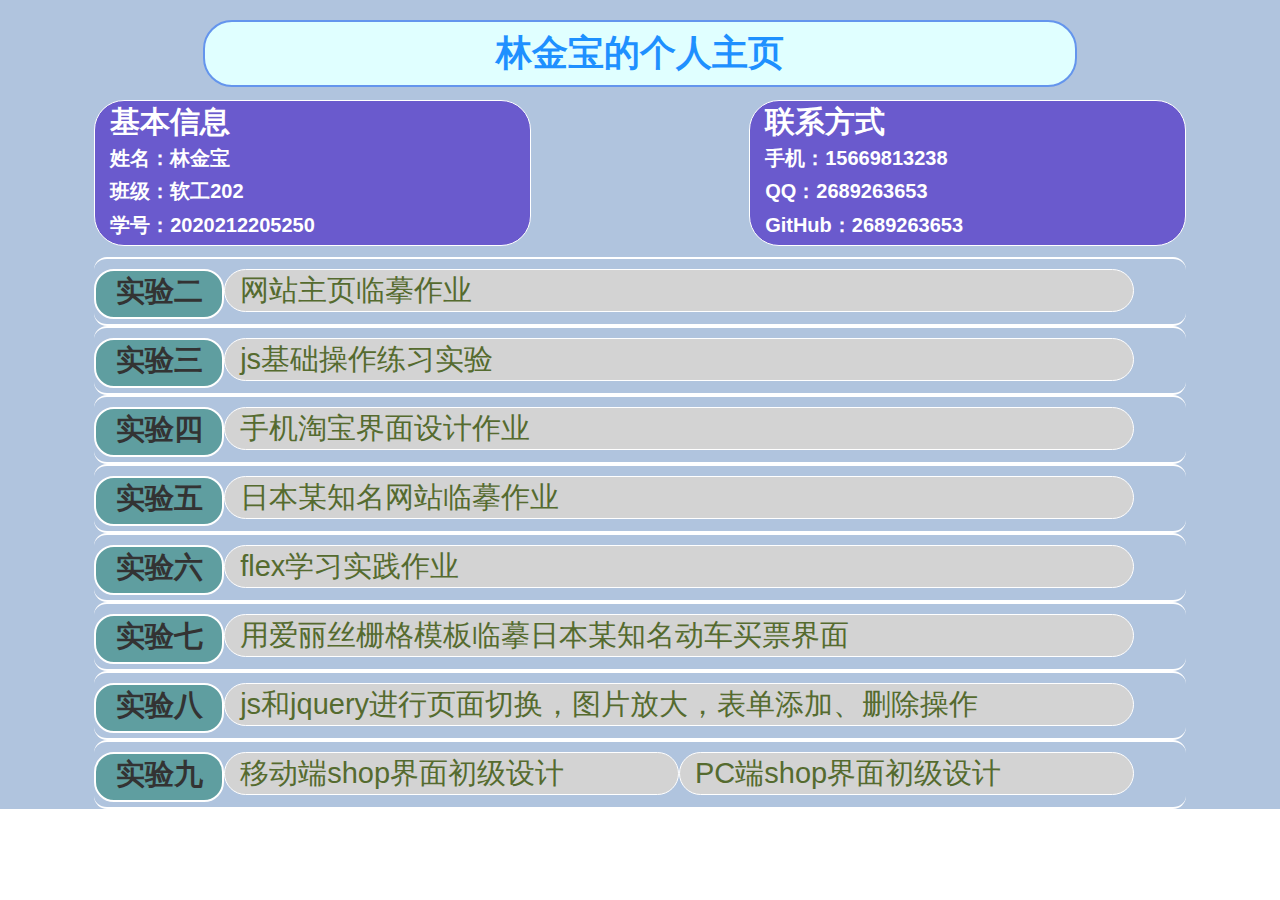
<file: index.html>
<!DOCTYPE html>
<html>
<head>
	<meta charset="utf-8">
	<meta name="viewport" content="width=device-width, initial-scale=1">
	<title>林金宝</title>
	<link href="bootstrap/bootstrap.min.css" rel="stylesheet">
	<link rel="stylesheet" type="text/css" href="css/mypage.css">
	<script src="js/mypage.js"></script>
</head>
<body>
	<div class="cointer">
		<div class="row row1">
			<div class="col-md-12 col-xs-12">
				<div class="row">
					<div class="col-md-2 col-xs-1"></div>
					<div class="col-md-8 col-xs-10">
						<label>林金宝的个人主页</label>
					</div>
					<div class="col-md-2 col-xs-1"></div>
				</div>

			</div>
		</div>
		<div class="row row2-1">
			<div class="col-md-6 col-xs-12">
				<div class="row">
					<div class="col-xs-1 col-md-2"></div>
					<div class="col-md-8 col-xs-10">
						<div class="row">
							<div class="col-md-12 col-xs-12">
								<span>基本信息</span>
							</div>
							<div class="col-md-12 col-xs-12">
								<label>姓名：林金宝</label>
							</div>
							<div class="col-md-12 col-xs-12">
								<label>班级：软工202</label>
							</div>
							<div class="col-md-12 col-xs-12">
								<label>学号：2020212205250</label>
							</div>
						</div>
					</div>
					<div class="col-xs-1 col-md-2"></div>
				</div>
			</div>
			<div class="col-md-6 col-xs-12">
				<div class="row">
					<div class="col-xs-1 col-md-2"></div>
					<div class="col-md-8 col-xs-10">
						<div class="row">
							<div class="col-md-12 col-xs-12">
								<span>联系方式</span>
							</div>
							<div class="col-md-12 col-xs-12">
								<label>手机：15669813238</label>
							</div>
							<div class="col-md-12 col-xs-12">
								<label>QQ：2689263653</label>
							</div>
							<div class="col-md-12 col-xs-12">
								<label>GitHub：2689263653</label>
							</div>
						</div>
					</div>
					<div class="col-xs-1 col-md-2"></div>
				</div>
			</div>
		</div>
		<div class="row2 row">
			<div class="col-md-12 col-xs-12">
				<div class="row">
					<div class="col-md-1 col-xs-1"></div>
					<div class="col-md-10 col-xs-10">
						<div class="row">
							<label class="col-xs-12 col-md-2">实验二</label>
							<a class="col-xs-12 col-md-10" href="project2/project2.html">网站主页临摹作业</a>
						</div>
					</div>
					<div class="col-md-1 col-xs-1"></div>
				</div>
			</div>
			<div class="col-md-12 col-xs-12">
				<div class="row">
					<div class="col-md-1 col-xs-1"></div>
					<div class="col-md-10 col-xs-10">
						<div class="row">
							<label class="col-xs-12 col-md-2">实验三</label>
							<a class="col-xs-12 col-md-10" href="project3/project3.html">js基础操作练习实验</a>
						</div>
					</div>
					<div class="col-md-1 col-xs-1"></div>
				</div>
			</div>
			<div class="col-md-12 col-xs-12">
				<div class="row">
					<div class="col-md-1 col-xs-1"></div>
					<div class="col-md-10 col-xs-10">
						<div class="row">
							<label class="col-xs-12 col-md-2">实验四</label>
							<a class="col-xs-12 col-md-10" href="project4/project4.html">手机淘宝界面设计作业</a>
						</div>
					</div>
					<div class="col-md-1 col-xs-1"></div>
				</div>
			</div>
			<div class="col-md-12 col-xs-12">
				<div class="row">
					<div class="col-md-1 col-xs-1"></div>
					<div class="col-md-10 col-xs-10">
						<div class="row">
							<label class="col-xs-12 col-md-2">实验五</label>
							<a class="col-xs-12 col-md-10" href="project5/project5.html">日本某知名网站临摹作业</a>
						</div>
					</div>
					<div class="col-md-1 col-xs-1"></div>
				</div>
			</div>
			<div class="col-md-12 col-xs-12">
				<div class="row">
					<div class="col-md-1 col-xs-1"></div>
					<div class="col-md-10 col-xs-10">
						<div class="row">
							<label class="col-xs-12 col-md-2">实验六</label>
							<a class="col-xs-12 col-md-10" href="project6/project6.html">flex学习实践作业</a>
						</div>
					</div>
					<div class="col-md-1 col-xs-1"></div>
				</div>
			</div>
			<div class="col-md-12 col-xs-12">
				<div class="row">
					<div class="col-md-1 col-xs-1"></div>
					<div class="col-md-10 col-xs-10">
						<div class="row">
							<label class="col-xs-12 col-md-2">实验七</label>
							<a class="col-xs-12 col-md-10" href="project7/project7.html">用爱丽丝栅格模板临摹日本某知名动车买票界面</a>
						</div>
					</div>
					<div class="col-md-1 col-xs-1"></div>
				</div>
			</div>
			<div class="col-md-12 col-xs-12">
				<div class="row">
					<div class="col-md-1 col-xs-1"></div>
					<div class="col-md-10 col-xs-10">
						<div class="row">
							<label class="col-xs-12 col-md-2">实验八</label>
							<a class="col-xs-12 col-md-10" href="project8/project8.html">js和jquery进行页面切换，图片放大，表单添加、删除操作</a>
						</div>
					</div>
					<div class="col-md-1 col-xs-1"></div>
				</div>
			</div>
			
			<div class="col-md-12 col-xs-12">
				<div class="row">
					<div class="col-md-1 col-xs-1"></div>
					<div class="col-md-10 col-xs-10">
						<div class="row">
							<label class="col-xs-12 col-md-2">实验九</label>
							<a href="project9/project9-1.html" class="col-xs-12 col-md-5">移动端shop界面初级设计</a>
							<a href="project9/project9-2.html" class="col-xs-12 col-md-5">PC端shop界面初级设计</a>
						</div>
					</div>
					<div class="col-md-1 col-xs-1"></div>
				</div>
			</div>
			

		</div>
	</div>
	
</body>
</html>
</file>
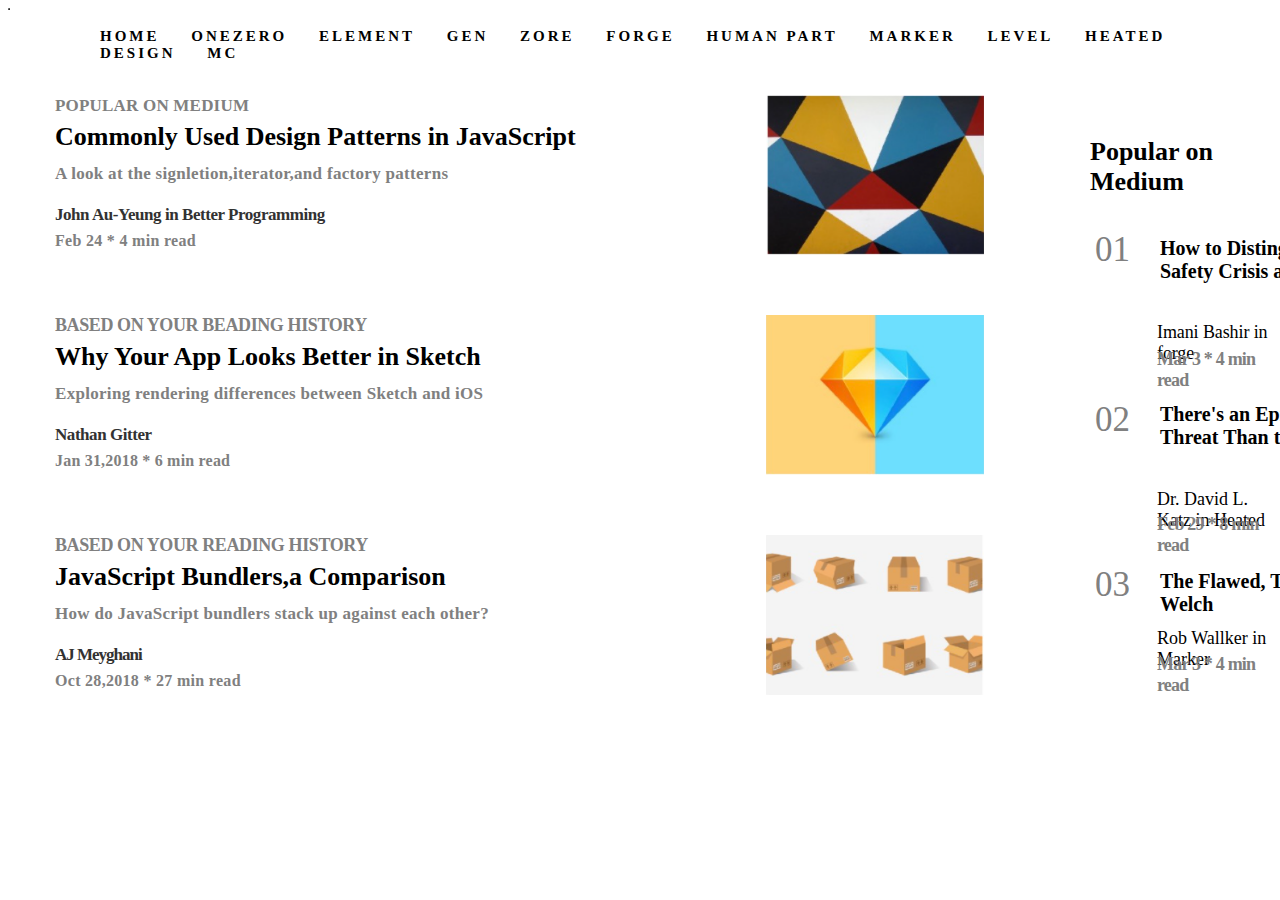
<file: project2/project2.html>
<!DOCTYPE html>
<html>
	<link rel="stylesheet"  href="css\index.css">
	<head>
		<title>linjinbao</title>
	</head>
	<body>
<!-- 		<img class="back-image" src="..\resorce\image\e-back.png" width="1500" height="700"> -->
		<img class="mid" id="mid-1" src="resorce\image\p1.png" width="218" height="160">
		<img class="mid" id="mid-2" src="resorce\image\p2.png" width="218" height="160"></img>
		<img class="mid" id="mid-3" src="resorce\image\p3.png" width="218" height="160">
		<div class="e-menu">
			<span class="e-menu-item">HOME</span>
			<span class="e-menu-item">ONEZERO</span>
			<span class="e-menu-item">ELEMENT</span>
			<span class="e-menu-item">GEN</span>
			<span class="e-menu-item">ZORE</span>
			<span class="e-menu-item">FORGE</span>
			<span class="e-menu-item">HUMAN PART</span>
			<span class="e-menu-item">MARKER</span>
			<span class="e-menu-item">LEVEL</span>
			<span class="e-menu-item">HEATED</span>
			<span class="e-menu-item">DESIGN</span>
			<span class="e-menu-item">MC</span>
		</div>
		<table border="1">
			<tr >
				<h2 id="text1-1" class="text1">POPULAR ON MEDIUM</h2>
				<h2 id="text1-2" class="text1">Commonly Used Design Patterns in JavaScript</h2>
				<h2 id="text1-3" class="text1">A look at the signletion,iterator,and factory patterns</h2>
				<h2 id="text1-4" class="text1">John Au-Yeung in Better Programming</h2>
				<h2 id="text1-5" class="text1">Feb 24 * 4 min read</h2>
			</tr>
			<tr>
				<h2 id="text2-1" class="text1">BASED ON YOUR BEADING HISTORY</h2>
				<h2 id="text2-2" class="text1">Why Your App Looks Better in Sketch</h2>
				<h2 id="text2-3" class="text1">Exploring rendering differences between Sketch and iOS</h2>
				<h2 id="text2-4" class="text1">Nathan Gitter</h2>
				<h2 id="text2-5" class="text1">Jan 31,2018 * 6 min read</h2>
			</tr>
			<tr>
				<h2 id="text3-1" class="text1">BASED ON YOUR READING HISTORY</h2>
				<h2 id="text3-2" class="text1">JavaScript Bundlers,a Comparison</h2>
				<h2 id="text3-3" class="text1">How do JavaScript bundlers stack up against each other?</h2>
				<h2 id="text3-4" class="text1">AJ Meyghani</h2>
				<h2 id="text3-5" class="text1">Oct 28,2018 * 27 min read</h2>
			</tr>
		</table>
		<h1 id="right-headline">Popular on Medium</h1>
		<table>
			<tr>
				<span id="number-1" class="number">01</span>
				<h2 id="headline-1">How to Distinguish Between a Public Safety Crisis and a Personal Anxiety</h2>
				<h2 id="headline-1-2">Imani Bashir in forge</h2>
				<h2 id="headline-1-3">Mar 3 * 4 min read</h2>
			</tr>
			<tr>
				<span id="number-2" class="number">02</span>
				<h2 id="headline-2">There's an Epidemic That's a Bigger Threat Than the Coronavirus</h2>
				<h2 id="headline-2-2">Dr. David L. Katz in Heated</h2>
				<h2 id="headline-2-3">Feb 29 * 8 min read</h2>
			</tr>
			<tr>
				<span id="number-3" class="number">03</span>
				<h2 id="headline-3">The Flawed, Twisted Legacy of Jack Welch</h2>
				<h2 id="headline-3-2">Rob Wallker in Marker</h2>
				<h2 id="headline-3-3">Mar 3 * 4 min read</h2>
			</tr>
		</table>

	</body>
</html>
</file>
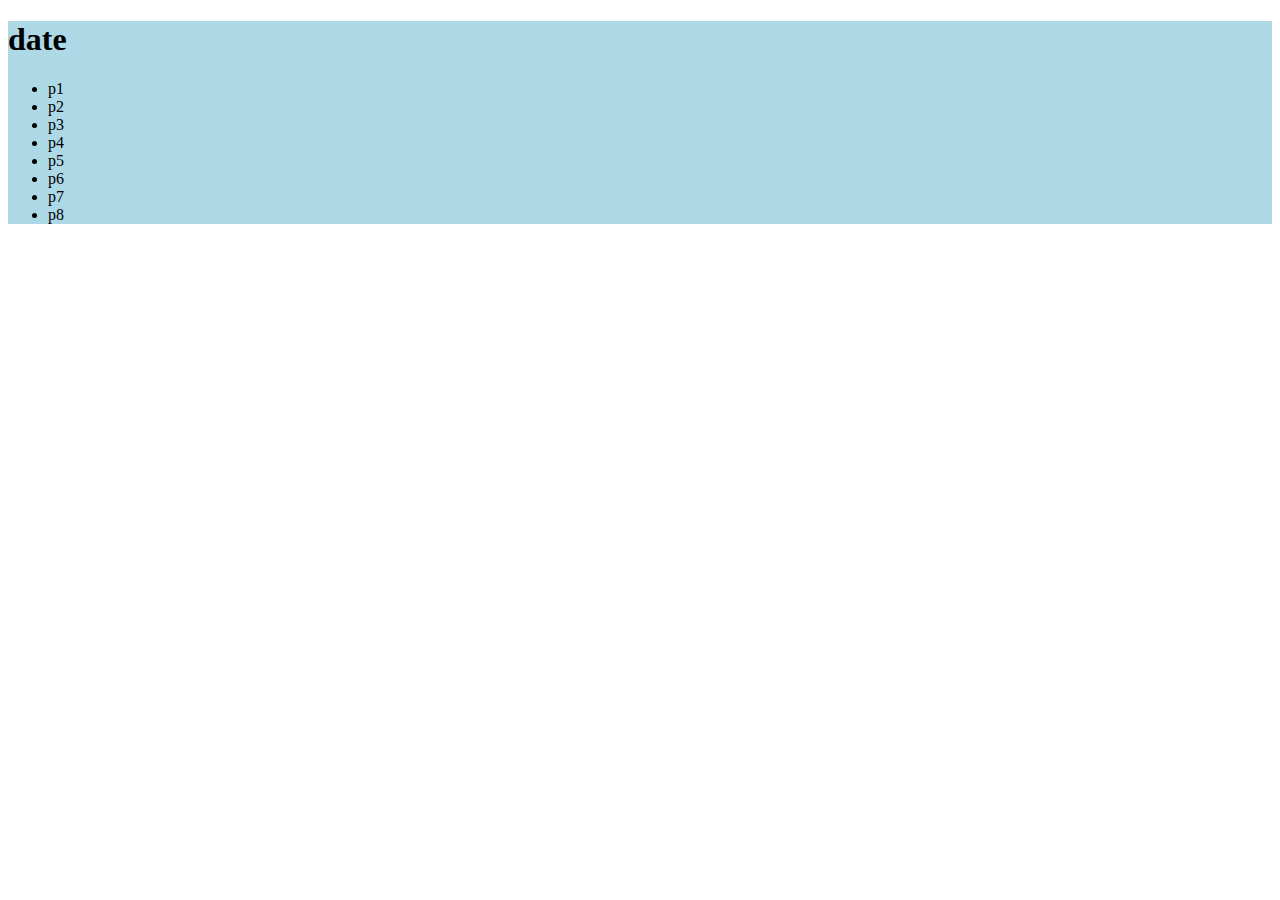
<file: project3/project3.html>
<!DOCTYPE html>
<html>
	<head>
		<meta charset="utf-8">
		<title></title>
		<link rel="stylesheet"  href="css/project3.css">
	</head>
	<body>
		<div class="m-box">
			<h1>date</h1>
			<ul>
				<li class="m-item" id="p1">p1</li>
				<li class="m-item">p2</li>
				<li class="m-item">p3</li>
				<li class="m-item">p4</li>
				<li class="m-item">p5</li>
				<li class="m-item">p6</li>
				<li class="m-item">p7</li>
				<li class="m-item">p8</li>
			</ul>
		</div>
		<script  src="js/project3.js"></script>
	</body>
</html>
</file>
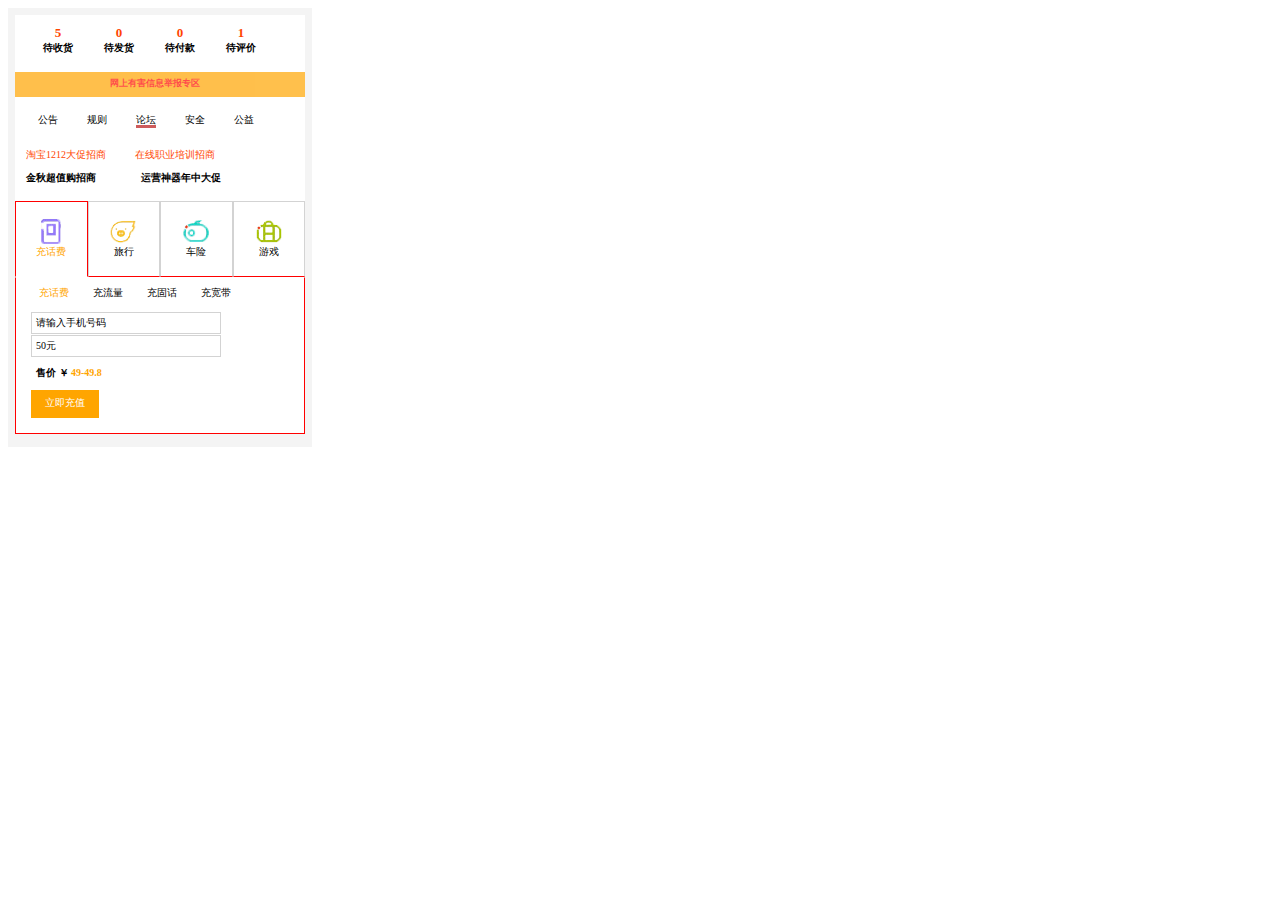
<file: project4/project4.html>
<!DOCTYPE html>
<html>
<head>
	<meta charset="utf-8">
	<meta name="viewport" content="width=device-width, initial-scale=1">
	<link rel="stylesheet" type="text/css" href="css/taobao.css">
	<title>taobao</title>
</head>
<body>
	<img src="img/1.png"  class="img-class" id="img-1">
	<img src="img/2.png" class="img-class" id="img-2">
	<img src="img/3.png" class="img-class" id="img-3">
	<img src="img/4.png" class="img-class" id="img-4">
	<div class="m-bk"></div>
	<div class="m-taobao">
		<div class="m-taobao-bk"></div>
		<div class="m-taobao-hd">
			<li>
				<label>5</label>
				<span>待收货</span>
			</li>
			<li>
				<label>0</label>
				<span>待发货</span>
			</li>
			<li>
				<label>0</label>
				<span>待付款</span>
			</li>
			<li>
				<label>1</label>
				<span>待评价</span>
			</li>					
		</div>
		<div class="m-taobao-hd2">
			<div class="m-taobao-hd2-bk">
				<label>网上有害信息举报专区</label>
			</div>
		</div>
		<div class="m-taobao-hd3">
			<li>
				<label>公告</label>
			</li>
			<li>
				<label>规则</label>
			</li>
			<li>
				<label id="hd3-biao">论坛</label>
			</li>
			<li>
				<label>安全</label>
			</li>
			<li>
				<label>公益</label>
			</li>
		</div>
		<div class="m-taobao-hd4">
			<div class="m-taobao-hd4-1">
				<li>
					<label>淘宝1212大促招商</label>
				</li>
				<li>
					<label>在线职业培训招商</label>
				</li>
			</div>
			<div class="m-taobao-hd4-2">
				<li>
					<label>金秋超值购招商</label>
				</li>
				<li>
					<label>运营神器年中大促</label>
				</li>
			</div>
		</div>
		<div class="m-taobao-hd5">
			<div class="m-taobao-hd5-bk">
				<div class="m-taobao-hd5-bk-box" id="box-1">
					<label id="chf_1">充话费</label>
				</div>
				<div class="m-taobao-hd5-bk-box">
					<label>旅行</label>
				</div>
				<div class="m-taobao-hd5-bk-box">
					<label>车险</label>
				</div>
				<div class="m-taobao-hd5-bk-box">
					<label>游戏</label>
				</div>
			</div>
			<div class="m-taobao-hd5-nbox">
				<div class="m-taobao-hd5-nbox-hd1">
					<li>
						<span id="chf_2">充话费</span>
					</li>
					<li>
						<span>充流量</span>
					</li>
					<li>
						<span>充固话</span>
					</li>
					<li>
						<span>充宽带</span>
					</li>
				</div>
				<div class="m-taobao-hd5-nbox-box">
					<li>
						<span>请输入手机号码</span>
					</li>
					<li>
						<span>50元</span>
					</li>
				</div>
				<div class="m-taobao-hd5-bk-label">
					<label id="s_text1">售价 ￥ </label>
					<label id="s_text2">49-49.8</label>
				</div>
				<div class="m-taobao-hd5-bk-button">
					
						<li>
							<label>立即充值</label>
						</li>
					
				</div>
			</div>
		</div>
	</div>

</body>
</html>
</file>
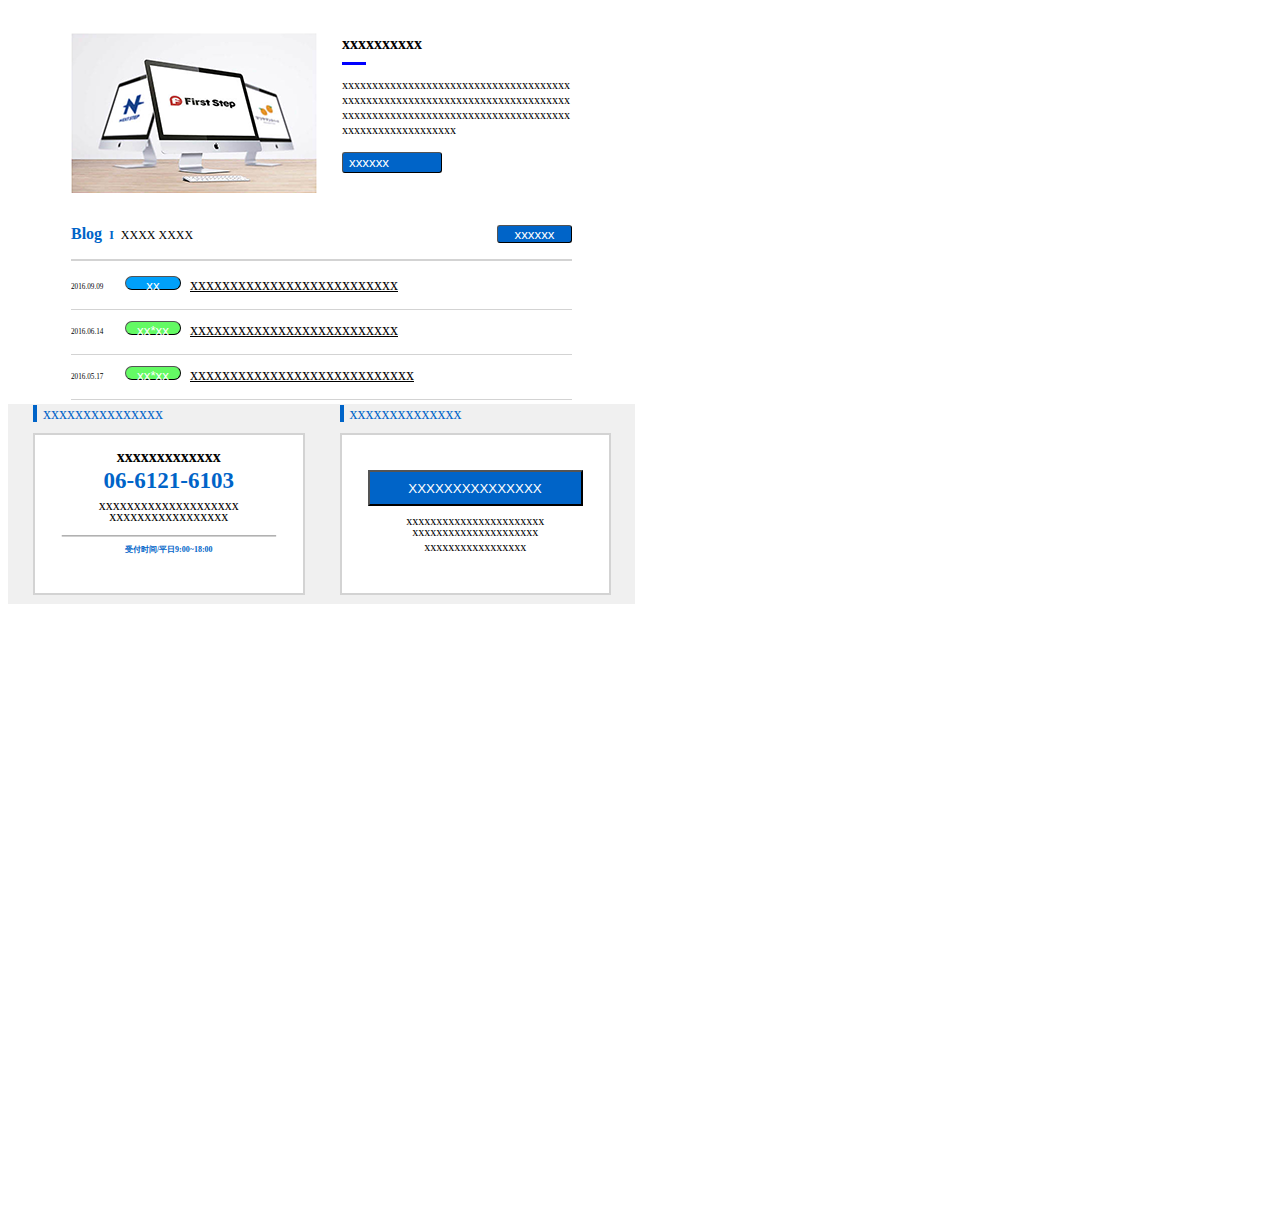
<file: project5/project5.html>
<!DOCTYPE html>
<html>
	<head>
		<link rel="stylesheet" type="text/css" href="css/project.css">
		<title>project5</title>
	</head>
	<body>
		<div class="bk"></div>
		<div class="m-box">
			<div class="m-hd">
				<div class="m-lt">
					<div class="img"></div>
				</div>
				<div class="m-rt">
					<div class="m-hd1" id="m-x">xxx</div>
					<div class="m-hd2">xxxxxxx</div>
					<div class="m-bd">xxxxxxxxxxxxxxxxxxxxxxxxxxxxxxxxxxxxxxxxxxxxxxxxxxxxxxxxxxxxxxxxxxxxxxxxxxxxxxxxxxxxxxxxxxxxxxxxxxxxxxxxxxxxxxxxxxxxxxxxxxxxxxxxxxxxx</div>
					<button>xxxxxx</button>
				</div>
			</div>
			<div class="m-bd">
				<div class="m-top">
					<li>
						<label>Blog </label>
						<label>I </label>
						<label>XXXX XXXX</label>
					</li>
					<button>xxxxxx</button>
				</div>
				<div class="m-bt">
					<li>
						<span>2016.09.09</span>
						<button class="blu">xx</button>
						<a href="">xxxxxxxxxxxxxxxxxxxxxxxxxx</a>
					</li>
					<li>
						<span>2016.06.14</span>
						<button class="gree">xx*xx</button>
						<a href="">xxxxxxxxxxxxxxxxxxxxxxxxxx</a>
					</li>
					<li>
						<span>2016.05.17</span>
						<button class="gree">xx*xx</button>
						<a href="">xxxxxxxxxxxxxxxxxxxxxxxxxxxx</a>
					</li>
				</div>
			</div>
			<div class="m-ft">
				<div class="m-lt">
					<div class="m-hd">
						<label>xxxxxxxxxxxxxxx</label>
					</div>
					<div class="m-bd">
						<label>xxxxxxxxxxxxx</label>
						<label>06-6121-6103</label>
						<label>xxxxxxxxxxxxxxxxxxxx</label>
						<label>xxxxxxxxxxxxxxxxx</label>
						<label>受付时间/平日9:00~18:00</label>
					</div>
				</div>
				<div class="m-rt">
					<div class="m-hd">
						<label>xxxxxxxxxxxxxx</label>
					</div>
					<div class="m-bd">
						<button>XXXXXXXXXXXXXXX</button>
						<label>xxxxxxxxxxxxxxxxxxxxxxx</label>
						<label>xxxxxxxxxxxxxxxxxxxxx</label>
						<label>xxxxxxxxxxxxxxxxx</label>
					</div>
				</div>
			</div>
		</div>
	</body>
</html>
</file>
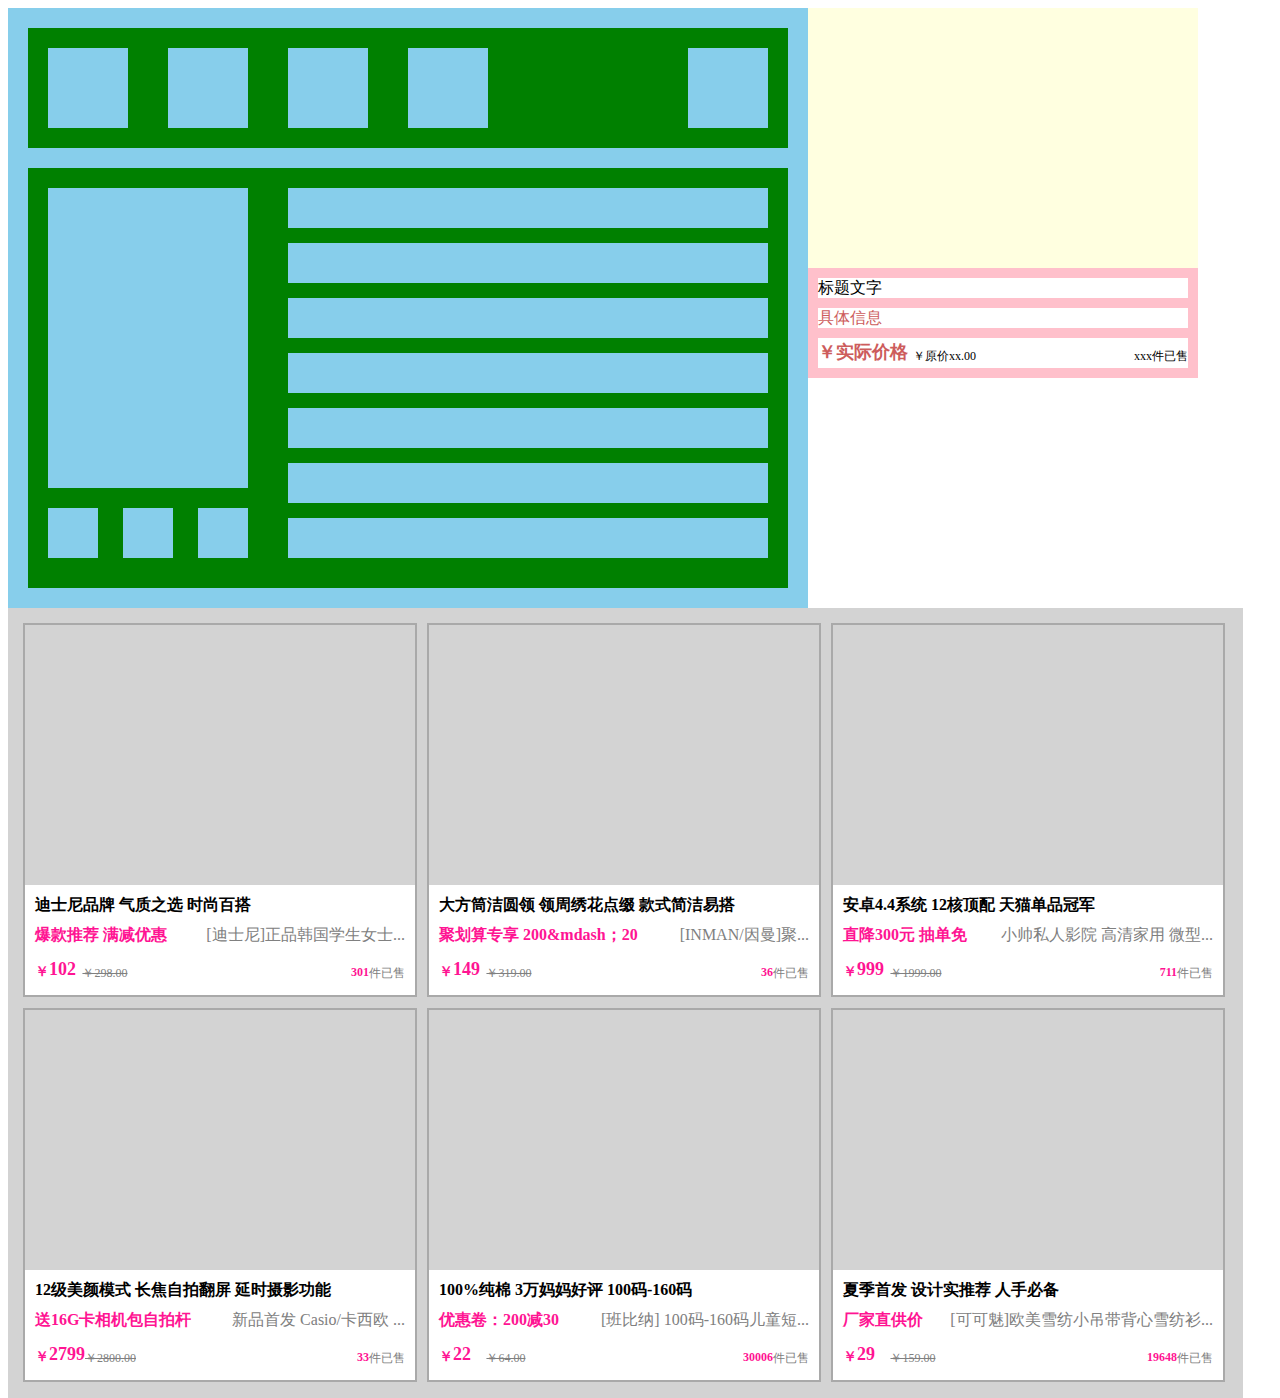
<file: project6/project6.html>
<!DOCTYPE html>
<html>
<head>
	<link rel="stylesheet" type="text/css" href="css/project6.css">
	<title>project6</title>
</head>
<body>
	<div class="m-box">
		<div class="m-hd">
			<li></li>
			<li></li>
			<li></li>
			<li></li>
			<em></em>
			<li></li>
		</div>
		<div class="m-bd">
			<div class="m-lt">
				<div class="m-hd">
					<li></li>
				</div>
				<div class="m-bd">
					<li></li>
					<li></li>
					<li></li>
				</div>
			</div>
			<div class="m-rt">
				<li></li>
				<li></li>
				<li></li>
				<li></li>
				<li></li>
				<li></li>
				<li></li>
			</div>
		</div>
	</div>
	<div class="m-box2">
		<div class="m-hd"></div>
		<div class="m-ft">
			<div class="m-hd1">
				<li>标题文字</li>
			</div>
			<div class="m-hd2">
				<li>具体信息</li>
			</div>
			<div class="m-hd3">
				<div class="m-lt">
					<li>￥实际价格</li>
				</div>
				<div class="m-rt">
					<li>￥原价xx.00</li>
					<li>xxx件已售</li>
				</div>
			</div>
		</div>
	</div>
	<div class="m-box3">
		<div class="m-box2">
			<div class="m-hd"></div>
			<div class="m-ft">
				<div class="m-hd1">
					<li>迪士尼品牌 气质之选 时尚百搭</li>
				</div>
				<div class="m-hd2">
					<li>爆款推荐 满减优惠</li>
					<li>[迪士尼]正品韩国学生女士...</li>
				</div>
				<div class="m-hd3">
					<div class="m-lt">
						<li>￥</li>
						<li>102</li>
					</div>
					<div class="m-rt">
						<li>￥298.00</li>
						<div class="m-rt">
							<li>301</li>
							<li>件已售</li>
						</div>
					</div>
				</div>
			</div>
		</div>
		<div class="m-box2">
			<div class="m-hd"></div>
			<div class="m-ft">
				<div class="m-hd1">
					<li>大方筒洁圆领 领周绣花点缀 款式简洁易搭</li>
				</div>
				<div class="m-hd2">
					<li>聚划算专享 200&mdash；20</li>
					<li>[INMAN/因曼]聚...</li>
				</div>
				<div class="m-hd3">
					<div class="m-lt">
						<li>￥</li>
						<li>149</li>
					</div>
					<div class="m-rt">
						<li>￥319.00</li>
						<div class="m-rt">
							<li>36</li>
							<li>件已售</li>
						</div>
					</div>
				</div>
			</div>
		</div>
		<div class="m-box2">
			<div class="m-hd"></div>
			<div class="m-ft">
				<div class="m-hd1">
					<li>安卓4.4系统 12核顶配 天猫单品冠军</li>
				</div>
				<div class="m-hd2">
					<li>直降300元 抽单免</li>
					<li>小帅私人影院 高清家用 微型...</li>
				</div>
				<div class="m-hd3">
					<div class="m-lt">
						<li>￥</li>
						<li>999</li>
					</div>
					<div class="m-rt">
						<li>￥1999.00</li>
						<div class="m-rt">
							<li>711</li>
							<li>件已售</li>
						</div>
					</div>
				</div>
			</div>
		</div>
		<div class="m-box2">
			<div class="m-hd"></div>
			<div class="m-ft">
				<div class="m-hd1">
					<li>12级美颜模式 长焦自拍翻屏 延时摄影功能</li>
				</div>
				<div class="m-hd2">
					<li>送16G卡相机包自拍杆</li>
					<li>新品首发 Casio/卡西欧 ...</li>
				</div>
				<div class="m-hd3">
					<div class="m-lt">
						<li>￥</li>
						<li>2799</li>
					</div>
					<div class="m-rt">
						<li>￥2800.00</li>
						<div class="m-rt">
							<li>33</li>
							<li>件已售</li>
						</div>
					</div>
				</div>
			</div>
		</div>
		<div class="m-box2">
			<div class="m-hd"></div>
			<div class="m-ft">
				<div class="m-hd1">
					<li>100%纯棉 3万妈妈好评 100码-160码</li>
				</div>
				<div class="m-hd2">
					<li>优惠卷：200减30</li>
					<li>[班比纳] 100码-160码儿童短...</li>
				</div>
				<div class="m-hd3">
					<div class="m-lt">
						<li>￥</li>
						<li>22</li>
					</div>
					<div class="m-rt">
						<li>￥64.00</li>
						<div class="m-rt">
							<li>30006</li>
							<li>件已售</li>
						</div>
					</div>
				</div>
			</div>
		</div>
		<div class="m-box2">
			<div class="m-hd"></div>
			<div class="m-ft">
				<div class="m-hd1">
					<li>夏季首发 设计实推荐 人手必备</li>
				</div>
				<div class="m-hd2">
					<li>厂家直供价</li>
					<li>[可可魅]欧美雪纺小吊带背心雪纺衫...</li>
				</div>
				<div class="m-hd3">
					<div class="m-lt">
						<li>￥</li>
						<li>29</li>
					</div>
					<div class="m-rt">
						<li>￥159.00</li>
						<div class="m-rt">
							<li>19648</li>
							<li>件已售</li>
						</div>
					</div>
				</div>
			</div>
		</div>

	</div>
</body>
</html>
</file>
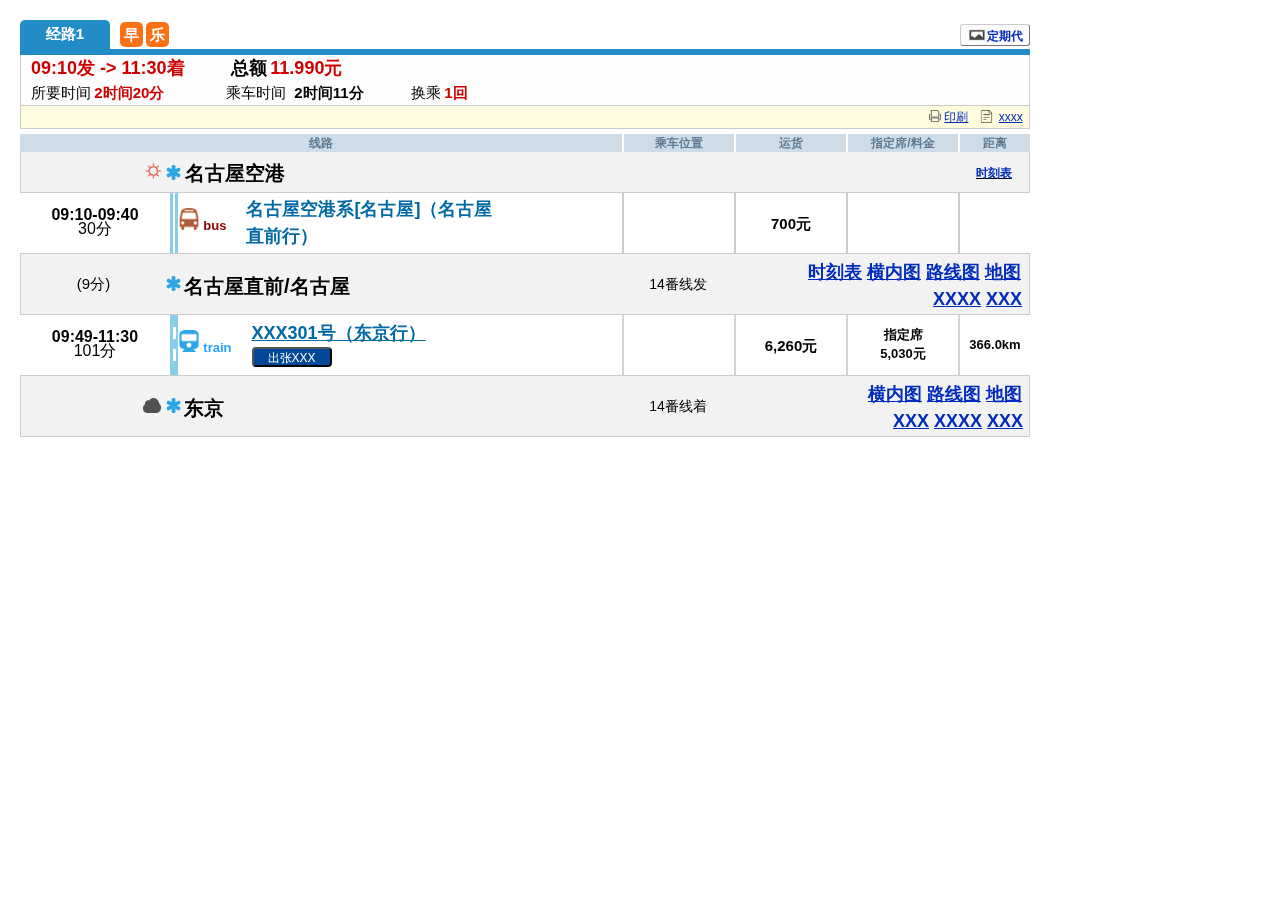
<file: project7/project7.html>
<!DOCTYPE html>
<html>
<head>
	<title>project7</title>
	<link rel="stylesheet" href="css/one-debug.css">
	<link rel="stylesheet" href="css/project7.css">
</head>
<body>
	<div class="m-box">
		<div class="m-hd">
			<div class="m-l1 ui-grid-row">
				<div class="m-lt ui-grid-2">
					<span>经路1</span>
				</div>
				<div class="m-mid ui-grid-21">
					<span>早</span>
					<span>乐</span>
				</div>
				<div class="m-rt ui-grid-2">
					<button>
						<img class="photo" src="img/photo.png">定期代</button>
				</div>
			</div>
			<div class="m-l2 ui-grid-row">
				<div class="m-lt ui-grid-4">
					<span>09:10发 -> 11:30着</span>
				</div>
				<div class="m-rt ui-grid-21">
					<span>总额</span>
					<span>11.990元</span>
				</div>
			</div>
			<div class="m-l3 ui-grid-row">
				<div class="m-lt ui-grid-5">
					<span>所要时间</span>
					<span>2时间20分</span>
				</div>
				<div class="m-mid ui-grid-5">
					<span>乘车时间</span>
					<span>2时间11分</span>
				</div>
				<div class="m-rt ui-grid-15">
					<span>换乘</span>
					<span>1回</span>
				</div>
			</div>
			<div class="m-l4 ui-grid-row">
				<div class="m-lt ui-grid-22"></div>
				<div class="m-rt ui-grid-3">
					<div class="m-lt">
						<img src="img/print.png" class="print">
						<a href="">印刷</a>
					</div>
					<div class="m-rt">
						<img src="img/doc.png" class="doc">
						<a href="">xxxx</a>
					</div>
				</div>
			</div>
		</div>
		<div class="m-bd">
			<div class="m-hd ui-grid-row">
				<div class="m-1 ui-grid-14">
					<label>线路</label>
				</div>
				<div class="m-2 ui-grid-3">
					<label>乘车位置</label>
				</div>
				<div class="m-3 ui-grid-3">
					<label>运货</label>
				</div>
				<div class="m-4 ui-grid-3">
					<label>指定席/料金</label>
				</div>
				<div class="m-5 ui-grid-2">
					<label>距离</label>
				</div>
			</div>
			<div class="m-h1 ui-grid-row">
				<div class="m-lt ui-grid-23">
					<img src="img/sun.png" class="sun">
					<img src="img/snow.png" class="snow">
					<span>名古屋空港</span>
				</div>
				<div class="m-rt ui-grid-2">
					<a href="">时刻表</a>
				</div>
			</div>
			<div class="m-bus ui-grid-row">
				<div class="m-1 ui-grid-14">
					<div class="m-lt">
						<span>09:10-09:40</span>
						<span>30分</span>
					</div>
					<div class="m-mid">
					</div>
					<div class="m-rt">
						<div class="bus">
							<img src="img/bus.png" alt="" class="busp">
							<span>bus</span>
						</div>
						<label>名古屋空港系[名古屋]（名古屋直前行）</label>
					</div>
				</div>
				<div class="m-2 ui-grid-3">
				</div>
				<div class="m-3 ui-grid-3">
					<label>700元</label>
				</div>
				<div class="m-4 ui-grid-3">
				</div>
				<div class="m-5 ui-grid-2">
				</div>
			</div>
			<div class="m-h2 ui-grid-row">
				<div class="m-lt ui-grid-14">
					<span>(9分)</span>
					<img src="img/snow.png" class="snow">
					<span>名古屋直前/名古屋</span>
				</div>
				<div class="m-mid ui-grid-3">
					<label>14番线发</label>
				</div>
				<div class="m-rt ui-grid-8">
					<div class="m-l1">
						<a href="">时刻表</a>
						<a href="">横内图</a>
						<a href="">路线图</a>
						<a href="">地图</a>
					</div>
					<div class="m-l2">
						<a href="">XXXX</a>
						<a href="">XXX</a>
					</div>
				</div>
			</div>
			<div class="m-train ui-grid-row">
				<div class="m-1 ui-grid-14">
					<div class="m-lt">
						<span>09:49-11:30</span>
						<span>101分</span>
					</div>
					<div class="m-mid">
					</div>
					<div class="m-rt">
						<div class="bus">
							<img src="img/train.png" alt="" class="busp">
							<span>train</span>
						</div>
						<div class="m-rt">
							<a href="">XXX301号（东京行）</a>
							<button>出张XXX</button>
						</div>
					</div>
				</div>
				<div class="m-2 ui-grid-3">
				</div>
				<div class="m-3 ui-grid-3">
					<label>6,260元</label>
				</div>
				<div class="m-4 ui-grid-3">
					<span>指定席</span>
					<span>5,030元</span>
				</div>
				<div class="m-5 ui-grid-2">
					<span>366.0km</span>
				</div>
			</div>
			<div class="m-h3 ui-grid-row">
				<div class="m-lt ui-grid-14">
					<img src="img/cloud.png"" class="cloud">
					<img src="img/snow.png" class="snow">
					<span>东京</span>
				</div>
				<div class="m-mid ui-grid-3">
					<label>14番线着</label>
				</div>
				<div class="m-rt ui-grid-8">
					<div class="m-l1">
						<a href="">横内图</a>
						<a href="">路线图</a>
						<a href="">地图</a>
					</div>
					<div class="m-l2">
						<a href="">XXX</a>
						<a href="">XXXX</a>
						<a href="">XXX</a>
					</div>
				</div>
			</div>
		</div>
	</div>
</body>
</html>
</file>
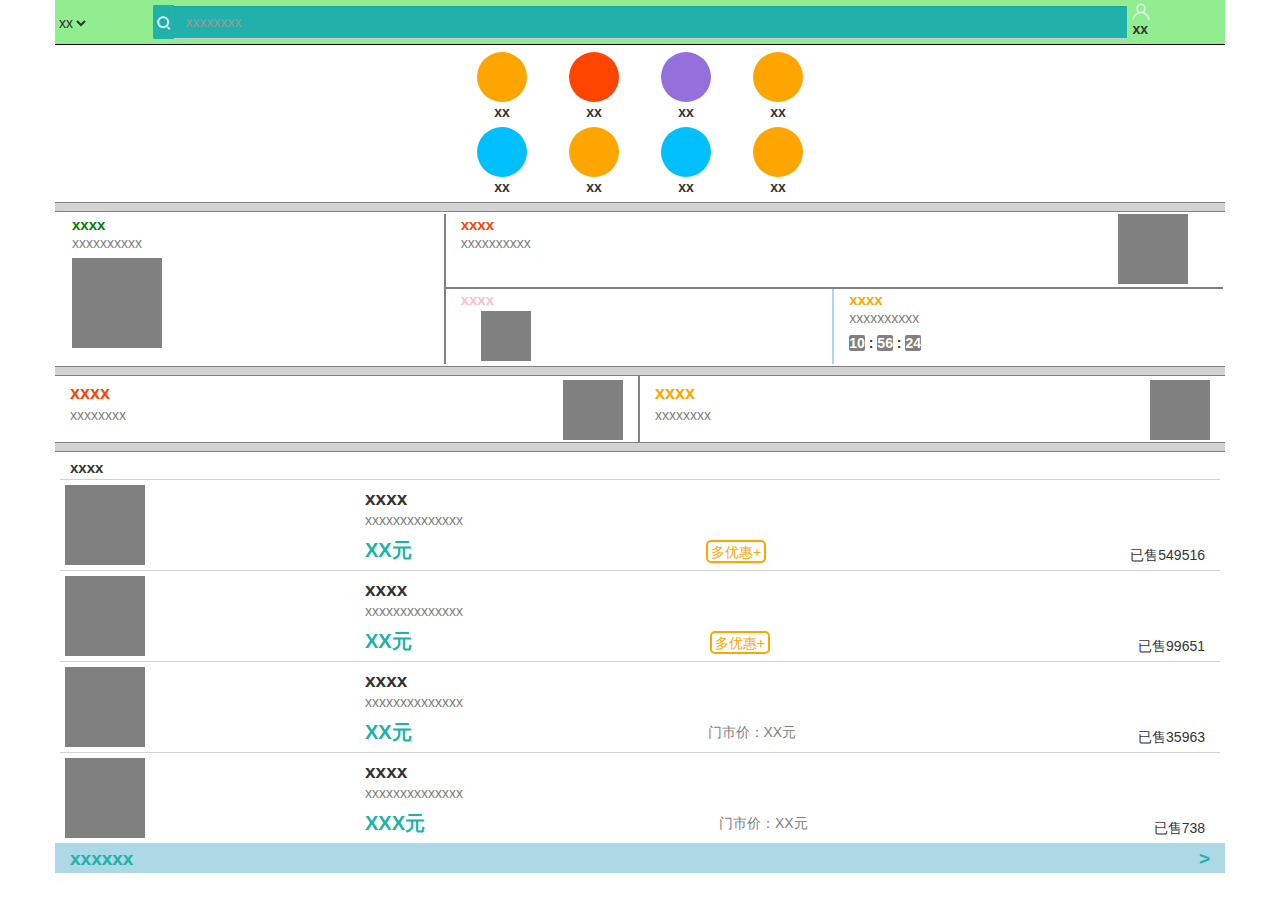
<file: project9/project9-1.html>
<!DOCTYPE html>
<html>
	<head>
		<meta charset="utf-8">
		<meta http-equiv="X-UA-Compatible" content="IE=edge">
		<meta name="viewport" content="width=device-width">
		<link href="bootstrap/bootstrap.min.css" rel="stylesheet">
		
		<link href="css/project9.css" rel="stylesheet" >
		
		<script src="jquery/jquery.js"></script>
		<script src="jquery/jquery-ui.js"></script>
		<script src="bootstrap/bootstrap.min.js"></script>
		<script src="js/project9.js"></script>
		<title>moblie</title>
	</head>
	<body>
		<div class="container"  >
			<div class="row row1">
				<div class="col-xs-1" >
					<select name="" id="select1" class="">
						<option>xx</option>
						<option>xx</option>
					</select>
				</div>
				<div class="col-xs-10" >
					<div class="img111"  >
						<img src="img/search.png">
					</div>
					<input type="" class="form-control" id="sousuo" placeholder="xxxxxxxx">
				</div>
				<div class="col-xs-1">
					<form class="">
						<img src="img/user.png" alt="" >
						<label>xx</label>
					</form>
				</div>
				
			</div>
			<div class="row row2">
				<div class="col-xs-12">
					<div class="box">
						<div class="circle"></div>
						<label>xx</label>
					</div>
					<div class="box">
						<div class="circle"></div>
						<label>xx</label>
					</div>
					<div class="box">
						<div class="circle"></div>
						<label>xx</label>
					</div>
					<div class="box">
						<div class="circle"></div>
						<label>xx</label>
					</div>
				</div>
			</div>
			<div class="row row3">
				<div class="col-xs-12">
					<div class="box">
						<div class="circle"></div>
						<label>xx</label>
					</div>
					<div class="box">
						<div class="circle"></div>
						<label>xx</label>
					</div>
					<div class="box">
						<div class="circle"></div>
						<label>xx</label>
					</div>
					<div class="box">
						<div class="circle"></div>
						<label>xx</label>
					</div>
				</div>
			</div>
			<div class="row row4">
				<div class="col-xs-12">
					<div class="row row4-1">
						<div class="col-xs-4">
							<p>xxxx</p>
							<label>xxxxxxxxxx</label>
							<div class="box"></div>
						</div>
						<div class="col-xs-8">
							<p>xxxx</p>
							<label>xxxxxxxxxx</label>
							<div class="box"></div>
						</div>
						<div class="col-xs-4">
							<p>xxxx</p>
							<div class="box"></div>
						</div>
						<div class="col-xs-4">
							<p>xxxx</p>
							<label>xxxxxxxxxx</label>
							<div class="box">
								<span>10</span>
								:
								<span>56</span>
								:
								<span>24</span>
							</div>
						</div>
					</div>
				</div>
			</div>
			<div class="row5 row">
				<div class="col-xs-12">
					<div class="row">
						<div class="col-xs-6">
							<p>xxxx</p>
							<label>xxxxxxxx</label>
							<div class="box"></div>
						</div>
						<div class="col-xs-6">
							<p>xxxx</p>
							<label>xxxxxxxx</label>
							<div class="box"></div>
						</div>
					</div>
				</div>
			</div>
			<div class="row6 row">
				<p>xxxx</p>
				<div class="col-xs-12">
					<div class="row">
						<div class="col-xs-3">
							<div class="box"></div>
						</div>
						<div class="col-xs-9">
							<p>xxxx</p>
							<label>xxxxxxxxxxxxxx</label>
							<div class="line">
								<span>XX元</span>
								<span>多优惠+</span>
								<span>已售549516</span>
							</div>
						</div>
					</div>
				</div>
				<div class="col-xs-12">
					<div class="row">
						<div class="col-xs-3">
							<div class="box"></div>
						</div>
						<div class="col-xs-9">
							<p>xxxx</p>
							<label>xxxxxxxxxxxxxx</label>
							<div class="line">
								<span>XX元</span>
								<span>多优惠+</span>
								<span>已售99651</span>
							</div>
						</div>
					</div>
				</div>
				<div class="col-xs-12">
					<div class="row">
						<div class="col-xs-3">
							<div class="box"></div>
						</div>
						<div class="col-xs-9">
							<p>xxxx</p>
							<label>xxxxxxxxxxxxxx</label>
							<div class="line">
								<span>XX元</span>
								<span>门市价：XX元</span>
								<span>已售35963</span>
							</div>
						</div>
					</div>
				</div>
				<div class="col-xs-12">
					<div class="row">
						<div class="col-xs-3">
							<div class="box"></div>
						</div>
						<div class="col-xs-9">
							<p>xxxx</p>
							<label>xxxxxxxxxxxxxx</label>
							<div class="line">
								<span>XXX元</span>
								<span>门市价：XX元</span>
								<span>已售738</span>
							</div>
						</div>
					</div>
				</div>
			</div>
			<div class="row7 row">
				<div class="col-xs-12">
					<span>xxxxxx</span>
					<span>></span>
				</div>
			</div>
		</div>
	</body>
</html>
</file>
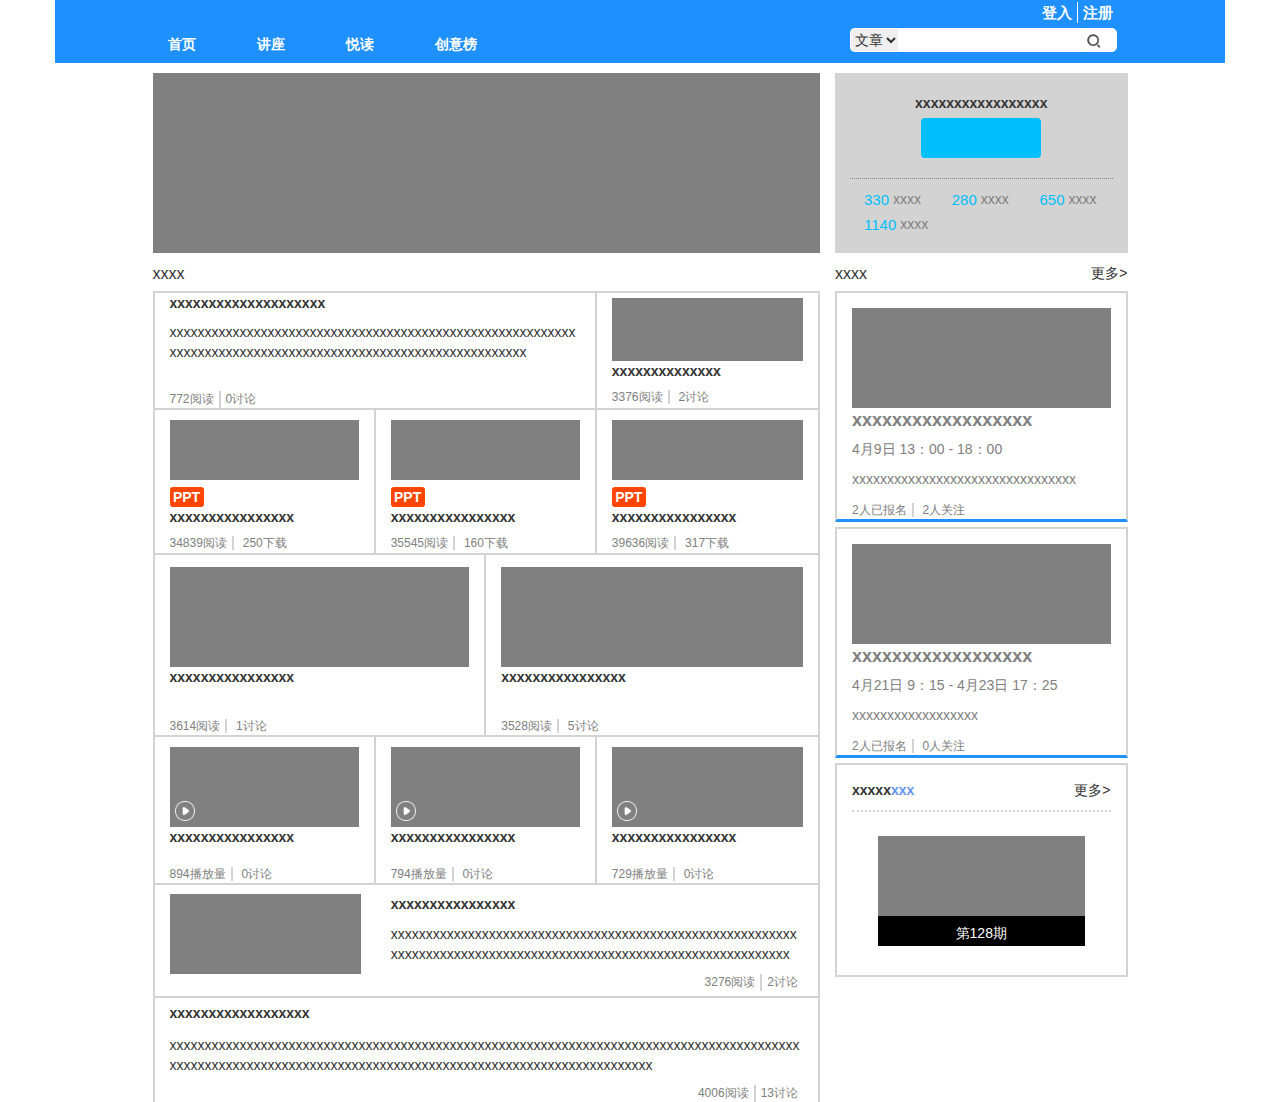
<file: project9/project9-2.html>
<!DOCTYPE html>
<html>
<head>
	    <meta charset="utf-8">
		<meta http-equiv="X-UA-Compatible" content="IE=edge">
		<meta name="viewport" content="width=device-width">
		<link href="bootstrap/bootstrap.min.css" rel="stylesheet">
		
		<link href="css/project9-2.css" rel="stylesheet" >
		
		<script src="jquery/jquery.js"></script>
		<script src="jquery/jquery-ui.js"></script>
		<script src="bootstrap/bootstrap.min.js"></script>
		<title>pc</title>
</head>
<body>
	<div class="container">
		<div class="row1 row">
			<div class="col-md-12">
				<div class="row">
					<div class="col-md-1"></div>
					<div class="col-md-10 col-xs-12">
						<span>注册</span>
						<span>登入</span>
					</div>
					<div class="col-md-1"></div>
				</div>
				<div class="row">
					<div class="col-md-1 "></div>
					<div class="col-md-7 col-xs-6">
						<span>首页</span>
						<span>讲座</span>
						<span>悦读</span>
						<span>创意榜</span>
					</div>
					<div class="col-md-3 col-xs-6">
						<select name="" id="">
							<option value="">文章</option>
							<option value="">文章</option>
						</select>
						<input type="" name="" class="">
						<div class="box">
							<img src="img/search2.png" style="width:20px;height: 20px;">
						</div>
					</div>
					<div class="col-md-1"></div>
				</div>
			</div>
		</div>
		<div class="row2 row" >
			<div class="col-md-1 "></div>
			<div class="col-md-7 col-xs-8">
				<div class="box"></div>
				<label>xxxx</label>
			</div>
			<div class="col-md-3 col-xs-4">
				<div class="box">
					<div class="hd">
						<label for="">xxxxxxxxxxxxxxxxx</label>
						<div class="btn"></div>
					</div>
					<div class="bd">
						<div class="line">
							<span>330</span>
							<label for="">xxxx</label>
						</div>
						<div class="line">
							<span>280</span>
							<label for="">xxxx</label>
						</div>
						<div class="line">
							<span>650</span>
							<label for="">xxxx</label>
						</div>
						<div class="line">
							<span>1140</span>
							<label for="">xxxx</label>
						</div>
					</div>
				</div>
				<div class="line">
					<label for="">xxxx</label>
					<span>更多></span>
				</div>
			</div>
			<div class="col-md-1 "></div>
		</div>
		<div class="row3 row">
			<div class="col-md-1 "></div>
			<div class="col-md-7 col-xs-8">

				<div class="row1 row">
					<div class="col-md-8 col-xs-8">
						<div class="box">
							<label for="">xxxxxxxxxxxxxxxxxxxx</label>
						    <p>xxxxxxxxxxxxxxxxxxxxxxxxxxxxxxxxxxxxxxxxxxxxxxxxxxxxxxxxxxxxxxxxxxxxxxxxxxxxxxxxxxxxxxxxxxxxxxxxxxxxxxxxxxxxx</p>
						</div>
						<div class="line">
							<span>772阅读</span>
							<span>0讨论</span>
						</div>
					</div>
					<div class="col-md-4 col-xs-4">
						<div class="box">
							<div class="btn"></div>
							<label for="">xxxxxxxxxxxxxx</label>
						</div>
						<div class="line">
							<span>3376阅读</span>
							<span>2讨论</span>
						</div>
					</div>
				</div>
				<div class="row2 row">
					<div class="col-md-4 col-xs-4">
						<div class="box">
							<div class="btn"></div>
						    <span>PPT</span>
						    <label for="">xxxxxxxxxxxxxxxx</label>
						</div>
						<div class="line">
							<span>34839阅读</span>
							<span>250下载</span>
						</div>
					</div>
					<div class="col-md-4 col-xs-4">
						<div class="box">
							<div class="btn"></div>
						    <span>PPT</span>
						    <label for="">xxxxxxxxxxxxxxxx</label>
						</div>
						<div class="line">
							<span>35545阅读</span>
							<span>160下载</span>
						</div>
					</div>
					<div class="col-md-4 col-xs-4">
						<div class="box">
							<div class="btn"></div>
						    <span>PPT</span>
						    <label for="">xxxxxxxxxxxxxxxx</label>
						</div>
						<div class="line">
							<span>39636阅读</span>
							<span>317下载</span>
						</div>
					</div>
				</div>
				<div class="row3 row">
					<div class="col-md-6 col-xs-6">
						<div class="box">
							<div class="btn"></div>
							<label for="">xxxxxxxxxxxxxxxx</label>
						</div>
						<div class="line">
							<span>3614阅读</span>
							<span>1讨论</span>
						</div>
					</div>
					<div class="col-md-6 col-xs-6">
						<div class="box">
							<div class="btn"></div>
							<label for="">xxxxxxxxxxxxxxxx</label>
						</div>
						<div class="line">
							<span>3528阅读</span>
							<span>5讨论</span>
						</div>
					</div>
				</div>
				<div class="row4 row">
					<div class="col-md-4 col-xs-4">
						<div class="box">
							<div class="btn">
								<img src="img/play.png" alt="">
							</div>
						    <label for="">xxxxxxxxxxxxxxxx</label>
						</div>
						<div class="line">
							<span>894播放量</span>
							<span>0讨论</span>
						</div>
					</div>
					<div class="col-md-4 col-xs-4">
						<div class="box">
							<div class="btn">
								<img src="img/play.png" alt="" >
							</div>
						    <label for="">xxxxxxxxxxxxxxxx</label>
						</div>
						<div class="line">
							<span>794播放量</span>
							<span>0讨论</span>
						</div>
					</div>
					<div class="col-md-4 col-xs-4">
						<div class="box">
							<div class="btn">
								<img src="img/play.png" alt="">
							</div>
						    <label for="">xxxxxxxxxxxxxxxx</label>
						</div>
						<div class="line">
							<span>729播放量</span>
							<span>0讨论</span>
						</div>
					</div>
				</div>
				<div class="row5 row">
					<div class="col-md-12 col-xs-12">
						<div class="row">
							<div class="col-md-4">
								<div class="box"></div>
							</div>
							<div class="col-md-8">
								<div class="box">
									<label for="">xxxxxxxxxxxxxxxx</label>
									<p>xxxxxxxxxxxxxxxxxxxxxxxxxxxxxxxxxxxxxxxxxxxxxxxxxxxxxxxxxxxxxxxxxxxxxxxxxxxxxxxxxxxxxxxxxxxxxxxxxxxxxxxxxxxxxxxxxxx</p>
								</div>
								<div class="line">
							        <span>2讨论</span>
							        <span>3276阅读</span>
								</div>
							</div>
						</div>
					</div>
				</div>
				<div class="row6 row">
					<div class="col-md-12 col-xs-12">
						<div class="box">
						    <label for="">xxxxxxxxxxxxxxxxxx</label>
						    <p>xxxxxxxxxxxxxxxxxxxxxxxxxxxxxxxxxxxxxxxxxxxxxxxxxxxxxxxxxxxxxxxxxxxxxxxxxxxxxxxxxxxxxxxxxxxxxxxxxxxxxxxxxxxxxxxxxxxxxxxxxxxxxxxxxxxxxxxxxxxxxxxxxxxxxxxxxxxxxxx</p>
					    </div>
					    <div class="line">
						    <span>13讨论</span>
						    <span>4006阅读</span>
					    </div>
					</div>
				</div>
			</div>
			<div class="col-md-3 col-xs-4">
				<div class="row1 row">
					<div class="col-md-12">
						<div class="box">
							<div class="btn"></div>
							<label for="">xxxxxxxxxxxxxxxxxx</label>
							<p>4月9日 13：00 - 18：00</p>
							<p>xxxxxxxxxxxxxxxxxxxxxxxxxxxxxxxx</p>
						</div>
						<div class="line">
							<span>2人已报名</span>
							<span>2人关注</span>
						</div>
					</div>
				</div>
				<div class="row1 row">
					<div class="col-md-12">
						<div class="box">
							<div class="btn"></div>
							<label for="">xxxxxxxxxxxxxxxxxx</label>
							<p>4月21日 9：15 - 4月23日 17：25</p>
							<p>xxxxxxxxxxxxxxxxxx</p>
						</div>
						<div class="line">
							<span>2人已报名</span>
							<span>0人关注</span>
						</div>
					</div>
				</div>
				<div class="row2 row">
					<div class="col-md-12">
						<div class="hd">
							<label for="">xxxxx</label>
						    <label>xxx</label>
						    <span>更多></span>
						</div>
						<div class="bd">
							<div class="btn"></div>
							<div class="btn">
								<span>第128期</span>
							</div>
						</div>
					</div>
				</div>
			</div>
			<div class="col-md-1 "></div>
		</div>

	</div>
</body>
</html>
</file>
<file: css/mypage.css>
@charset "UTF-8";
/**
 * 
 * @authors Your Name (you@example.org)
 * @date    2022-05-07 09:59:40
 * @version $Id$
 */
.cointer{

background-color: lightsteelblue;
}
.row1{

padding-top: 20px;
}
.row1>.col-md-12,.row1>.col-xs-12{


}
.row1>.col-md-12>.row,.row1>.col-xs-12>.row{}
.row1>.col-md-12>.row>.col-md-8,.row1>.col-xs-12.row>.col-xs-10{

padding-top: 5px;

background-color: lightcyan;

height: 67px;

border: solid 2px cornflowerblue;

border-radius: 29px;

text-align: center;

font-size: 36px;

color: dodgerblue;
}
.row2{

}
.row2>.col-md-12,.row2>.col-xs-12{

}
.row2>.col-md-12>.row,.row2>.col-xs-12>.row{

}
.row2>.col-md-12>.row>.col-md-10,.row2>.col-xs-12>.row>.col-xs-10{

border-top: solid 2px white;

border-bottom: solid 2px white;

border-radius: 13px;

padding-top: 10px;
}


.row2>.col-md-12>.row>.col-md-10>.row>label,.row2>.col-xs-12>.row>.col-xs-10>.row>label{
    width: 130px;
    height: 50px;
    background-color: cadetblue;
    font-size: 29px;
    text-align: center;
    border: solid 2px white;
    border-radius: 20px;
}
.row2>.col-md-12>.row>.col-md-10>.row>a,.row2>.col-xs-12>.row>.col-xs-10>.row>a{
    color: darkolivegreen;
    font-size: 29px;
    background-color: lightgray;
    border: solid 1px white;
    border-radius: 24px;
    white-space: nowrap;
    overflow: hidden;
    text-overflow: ellipsis;
}
.row2-1{

margin-bottom: 11px;
}
.row2-1>.col-md-6,.row2-1>.col-xs-12{

margin-top: 13px;
}
.row2-1>.col-md-6>.row,.row2-1>.col-xs-12>.row{
}
.row2-1>.col-md-6>.row>.col-md-8,.row2-1>.col-xs-12>.row>.col-xs-10{

background-color: slateblue;

height: 146px;

border: solid 1px white;

border-radius: 30px;
}
.row2-1>.col-md-6>.row>.col-md-8>.row>.col-md-12>span,.row2-1>.col-xs-12>.row>.col-xs-10>.row>.col-xs-12>span{

font-size: 30px;

font-weight: bold;

color: white;
}
.row2-1>.col-md-6>.row>.col-md-8>.row,.row2-1>.col-xs-12>.row>.col-xs-10>.row{

}
.row2-1>.col-md-6>.row>.col-md-8>.row>.col-md-12{

}
.row2-1>.col-md-6>.row>.col-md-8>.row>.col-md-12>label,.row2-1>.col-xs-12>.row>.col-xs-10>.row>.col-xs-12>label{

font-size: 20px;

font-weight: bold;

color: white;
}
</file>
<file: project3/css/project3.css>
@charset "UTF-8";
/**
 * 
 * @authors Your Name (you@example.org)
 * @date    2022-03-09 11:02:57
 * @version $Id$
 */
.m-box{
	background-color: lightblue;
}
</file>
<file: project4/css/taobao.css>
@charset "UTF-8";
/**
 * 
 * @authors Your Name (you@example.org)
 * @date    2022-03-17 19:53:49
 * @version $Id$
 */
.img-class{
	position: absolute;
}
#img-1{
	left: 41px;
	top: 218px;
	width: 20px;
}
#img-2{
	left: 110px;
	top: 220px;
	width: 26px;
}
#img-3{
	left: 183px;
	top: 220px;
	width: 26px;
}
#img-4{
	left: 256px;
	top: 220px;
	width: 26px;
}

.m-bk{
	background: url("../img/bk.jpg");
	width: 608px;
	height: 881px;
	background-size: 50% 50%;
	opacity: 0;
	position: absolute;
	z-index: 0;
}
.m-taobao{
	width: 290px;
	height: 425px;
	background-color: rgba(200, 200, 200, 0.2);
	box-sizing: content-box;
	padding: 7px 7px;
}
.m-taobao-bk{
	background-color: white;
	width: 290px;
	height: 425px;
	z-index: -1;
	position: absolute;
}
.m-taobao-hd{
	width: 290px;
	height: 50px;
/*	display: block;*/
	background-color: white;
	padding: 0px 0px 0px 0px;
}
.m-taobao-hd>li{
	list-style: none;
	float: left;
	padding: 10px 3px 0px 28px;
}
.m-taobao-hd>li>label{
	display: block;
	font-size: 13px;
	text-align: center;
	font-weight: bold;
	color: orangered;
}
.m-taobao-hd>li>span{
	font-size: 10px;
	display: block;
	text-align: center;
	font-weight: bold;

}
.m-taobao-hd2{
	height: 30px;
	background-color: white;
	padding: 7px 0px;
}
.m-taobao-hd2-bk{
	background-color: orange;
	opacity: 0.7;
	text-align: center;
	height: 25px;
}
.m-taobao-hd2-bk>label{
	padding: 0px 10px 0px 0px;
	font-size: 9px;
	font-weight: bold;
	color: red;
	opacity: 1;
}
.m-taobao-hd3{
	height: 30px;
	list-style: none;
	background-color: white;
	padding: 0px 0px 0px 10px;
}
.m-taobao-hd3>li{
	display: inline;
	padding: 0px 12px 0px 13px;
}
.m-taobao-hd3>li>label{
	font-size: 10px;
/*	background-color: lightblue;*/
}
#hd3-biao{
	border-style:none none solid none;
	border-width: 3px;
	border-color: indianred;
}
.m-taobao-hd4{
	list-style: none;
	background-color: white;
	padding: 5px 0px 16px 11px;
}
.m-taobao-hd4-1>li{
	display: inline;
/*	background-color: lightblue;*/
	padding: 0px 25px 0px 0px;
}
.m-taobao-hd4-1>li>label{
	padding:0px 0px 0px 0px;
	text-align: left;
	font-size: 10px;
/*	background-color: orange;*/
	color: orangered;
}
.m-taobao-hd4-2{
	padding: 5px 0px 0px 0px;
/*	background-color: orangered;*/
}
.m-taobao-hd4-2>li{
	display: inline;
/*	background-color: lightblue;*/
	padding: 0px 41px 0px 0px;	
}
.m-taobao-hd4-2>li>label{
	padding:0px 0px 0px 0px;
	text-align: left;
	font-size: 10px;
/*	background-color: orange;*/
	font-weight: bold;
}
.m-taobao-hd5{
	height: 233px;
	background-color: white;
	list-style: none;
}
.m-taobao-hd5-bk{
	height: 76px;
/*	background-color: orange;*/
}
.m-taobao-hd5-bk-box{
	width: 70.5px;
	height: 74px;
/*	padding: 0px 70.5px 53px 0px;*/
    float: left;
/*    //可以设置长宽，而display不行*/
/*	background-color: lightgray;*/
	border-style: solid;
	border-width: 1px;
	border-color: lightgrey lightgrey red lightgrey;
}
.m-taobao-hd5-bk-box>label{
	display: block;
	text-align: center;
	padding: 43px 0px 0px 0px;
/*	background-color: red;*/
	font-size:10px ;
}
#box-1{
	border-width: 1px;
	border-color:red red white red;
}
#chf_1{
	color: orange;
}
#chf_2{
	color: orange;
}
.m-taobao-hd5-nbox{
	height: 155px;
	border-style: solid;
	border-width: 1px;
	border-color: white red red red;
/*	background-color: lightgreen;*/
}

.m-taobao-hd5-nbox-hd1>li{
	padding: 4px 1px 0px 23px;
	float: left;
/*	background-color: lightgreen;*/
}
.m-taobao-hd5-nbox-hd1>li>span{
	font-size: 10px;
}
.m-taobao-hd5-nbox-hd1{
	height: 33px;
/*	background-color: lightgreen;*/
}
.m-taobao-hd5-nbox-box{
	height: 50px;
/*	background-color: lightgreen;*/
}
.m-taobao-hd5-nbox-box>li{
	display: block;
	margin: 1px 83px 0px 15px;
	padding: 3px 0px 3px 4px;
	border-style: solid;
	border-color: lightgrey;
	border-width: 1px;
	font-size: 10px;
}
.m-taobao-hd5-bk-label{
	height: 28px;
/*	background-color: lightgreen;*/
}
.m-taobao-hd5-bk-label>label{
	font-size: 10px;
	font-weight: bold;
/*	padding: 0px 0px 0px 16px;*/
}
#s_text1{
    padding: 0px 0px 0px 20px;
}
#s_text2{
	color: orange;

}
.m-taobao-hd5-bk-button{
	height: 28px;
/*	background-color: lightgreen;*/
	padding: 0px 0px 0px 15px;
}
.m-taobao-hd5-bk-button>li{
	float: left;
	width: 68px;
	height: 22px;
	padding: 6px 0px 0px 0px;
	background-color: orange;
	font-size: 10px;
	text-align: center;
}
.m-taobao-hd5-bk-button>li>label{
/*	background-color: red;*/
	padding: 0px 0px 0px 0px;
	color: white;
}
</file>
<file: project5/css/project.css>
@charset "UTF-8";
/**
 * 
 * @authors Your Name (you@example.org)
 * @date    2022-03-23 09:58:40
 * @version $Id$
 */
.bk{
	width: 1254px;
	height: 1204px;
	background: url("../img/bk.png") no-repeat;
	background-size: 50% 50%;
	opacity: 0;
	position: absolute;
}
.m-box{
	width: 627px;
	height: 602px;
/*	background-color: lightblue;*/
}
.m-box>.m-hd>.m-lt{
	padding: 25px 0px 0px 63px;
	width: 246px;
	height: 160px;
/*	background-color: yellow;*/
	float: left;
}
.m-box>.m-hd>.m-lt>.img{
	background: url("../img/tup.png");
}
.m-box>.m-hd>.m-rt{
	width: 290px;
	padding: 20px 3px 5px 0px;
	height: 160px;
	float: right;
/*	background-color: lightcoral;*/
}
.m-box>.m-hd>.m-lt>.img{
	height: 160px;
/*	background-color: lightgray;*/
}
.m-box>.m-hd>.m-rt>.m-hd1{
	padding: 7px 0px 9px 0px;
/*	background-color: lightyellow;*/
	float: left;
}
.m-box>.m-hd>.m-rt>.m-hd2{
	padding: 7px 0px 9px 0px;
/*	background-color: lightgreen;*/
	float: left;
}
.m-box>.m-hd>.m-rt>.m-hd1,.m-box>.m-hd>.m-rt>.m-hd2{
	font-weight: bold;
}
#m-x{
	border-style: none none solid none;
	border-width: 3px;
	border-color: blue;
}
.m-box>.m-hd>.m-rt>.m-bd{
	font-size: 12px;
	width: 230px;
	padding: 13px 0px 14px 0px;
/*	background-color: green;*/
	clear: both;
	word-wrap:break-word;
}
.m-box>.m-hd>.m-rt>button{
	height: 21px;
	text-align: left;
	width: 100px;
	border-width: 1px;
	border-radius: 3px;
	color: white;
	background-color: rgb(0, 100, 200);
}
.m-box>.m-bd{
	height: 183px;
/*	background-color: lightgray;*/
	clear: both;
	list-style: none;
	padding: 23px 63px 0px 63px;
}
.m-box>.m-bd>.m-top>button{
	height: 18px;
	width: 75px;
	border-width: 1px;
	border-radius: 3px;
}
.m-box>.m-bd>.m-top{
	padding: 9px 0px 4px 0px;
	height: 30px;
/*	background-color: lightyellow;*/
border-width: 2px;
	border-style: none none solid none;
	border-color: lightgrey;
}
.m-box>.m-bd>.m-top>li{
	float: left;
}
.m-box>.m-bd>.m-top>li>label:first-child{
	color: rgb(0, 100, 200);
	font-weight: bold;
	padding: 0px 0px 0px 0px;
}
.m-box>.m-bd>.m-top>li>label:nth-child(2){
	padding: 0px 0px 0px 3px;
	font-size: 12px;
	font-weight: bold;
	color: rgb(0, 100, 200);
}
.m-box>.m-bd>.m-top>li>label:nth-child(3){
	padding: 0px 0px 0px 4px;
	font-size: 12px;
}
.m-box>.m-bd>.m-top>button{
	float: right;
	color: white;
	background-color: rgb(0, 100, 200);
}
.m-box>.m-bd>.m-bt{
	padding: 4px 0px 0px 0px;
	clear: both;
/*	background-color: lightgreen;*/
}
.m-box>.m-bd>.m-bt>li{
	height: 31px;
	padding: 11px 0px 2px 0px;
/*	background-color: orange;*/
	border-style: none none solid none;
	border-width: 1px;
	border-color: lightgrey;
}
.m-box>.m-bd>.m-bt>li>span{
	width: 60px;
/*	text-align: left;*/
	font-size: 12px;
	display: inline-block;
	transform:scale(0.6);
	transform-origin: left;
/*	background-color: lightgreen;*/
}
.m-box>.m-bd>.m-bt>li>button{
	width: 56px;
	height: 14px;
	margin: 0px 5px 0px -10px;
	border-radius: 10px;
	border-width: 1px;
}
.m-box>.m-bd>.m-bt>li>.blu{
	color: white;
	background-color: rgb(0, 160, 250);
}
.m-box>.m-bd>.m-bt>li>.gree{
	color: white;
	background-color: rgb(100, 250, 100);
}
.m-box>.m-bd>.m-bt>li>a{
	color: black;
}
.m-box>.m-ft{
	padding: 5px 0px 0px 0px;
}
.m-box>.m-ft>.m-lt,.m-box>.m-ft>.m-rt{
	background-color: rgba(240, 240, 240, 1);
}
.m-box>.m-ft>.m-lt>.m-bd,.m-box>.m-ft>.m-rt>.m-bd{
	background-color: white;
}
.m-box>.m-ft>.m-lt{
	width: 271.5px;
	float: left;
	height: 200px;
	padding: 0px 0px 0px 25px;
/*	background-color: lightyellow;*/
}
.m-box>.m-ft>.m-lt>.m-hd,.m-box>.m-ft>.m-rt>.m-hd{
	padding: 1px 0px 10px 0px;
/*	background-color: orangered;*/
}
.m-box>.m-ft>.m-lt>.m-hd>label,.m-box>.m-ft>.m-rt>.m-hd>label{
/*	background-color: yellow;*/
	padding: 0px 0px 0px 6px;
	color: rgb(0, 100, 200);
	border-width: 4px;
	border-style: none none none solid;
	border-color: rgb(0, 100, 200);
}
.m-box>.m-ft>.m-lt>.m-bd{
	clear: both;
}
.m-box>.m-ft>.m-lt>.m-bd,.m-box>.m-ft>.m-rt>.m-bd{
/*	background-color: lightgreen;*/
	height: 158px;
	border-width: 2px;
	border-style: solid;
	border-color: lightgrey;
}
.m-box>.m-ft>.m-lt>.m-bd>label,.m-box>.m-ft>.m-rt>.m-bd>label{
	display: block;
	text-align: center;
}
.m-box>.m-ft>.m-lt>.m-bd>label{
	padding: 0px 0px 0px 0px;
}
.m-box>.m-ft>.m-lt>.m-bd>label:nth-child(1){
	color: black;
	font-weight: bold;
	padding: 13px 0px 0px 0px;
}
.m-box>.m-ft>.m-lt>.m-bd>label:nth-child(2){
	font-weight: bold;
	color: rgb(0, 100, 200);
	font-size: 23px;
	padding: 2px 0px 0px 0px;
}
.m-box>.m-ft>.m-lt>.m-bd>label:nth-child(3){
	font-size: 14px;
	padding: 4px 0px 0px 0px;
}
.m-box>.m-ft>.m-lt>.m-bd>label:nth-child(4){
	font-size: 14px;
	margin: -5px 0px 8px 0px;
}
.m-box>.m-ft>.m-lt>.m-bd>label:nth-child(5){
	font-size: 10px;
	font-weight: bold;
/*	display: inline-block;*/
	transform: scale(0.8);
/*	background-color: lightyellow;*/
	border-style: solid none none none;
	border-width: 1.5px;
	border-color: rgb(100, 100, 100);
	padding: 10px 0px 0px 0px;
	color: rgb(0, 100, 200);

}
.m-box>.m-ft>.m-rt{
	float: left;
	width: 271.5px;
	height: 200px;
	padding: 0px 24px 0px 35px;
/*	background-color: lightgreen;*/
}
.m-box>.m-ft>.m-rt>.m-bd{
	clear: both;
}
.m-box>.m-ft>.m-rt>.m-bd>button{
	display: block;
	margin: 35px 0px 0px 26px;
	width: 215px;
	height: 36px;
	color: white;
	background-color: rgb(0, 100, 200);
	text-align: center;
}
.m-box>.m-ft>.m-rt>.m-bd>label{
	font-size: 12px;
}
.m-box>.m-ft>.m-rt>.m-bd>label:nth-child(2){
	padding: 8px 0px 0px 0px;
	margin: 0px 0px -4px 0px;
}
</file>
<file: project6/css/project6.css>
@charset "UTF-8";
/**
 * 
 * @authors Your Name (you@example.org)
 * @date    2022-03-30 10:10:48
 * @version $Id$
 */

.m-box{
    width: 760px;
    height: 560px;
    background-color: skyblue;
    padding: 20px;
    float: left;
}
.m-box>.m-hd{
    display: flex;
    width: 760px;
    background-color: green;
}
.m-box>.m-hd>li{
	list-style: none;
	width: 80px;
	height: 80px;
	background-color: skyblue;
	margin: 20px;

}
.m-box>.m-hd>em{
	flex-grow: 1;
}
.m-box>.m-bd{
	width: 720px;
	height: 380px;
	margin: 20px 0px 0px 0px;
	background-color: green;
	display: flex;
	padding: 20px;
}
.m-box>.m-bd>.m-lt{
	height: 380px;
	width: 240px;
	background-color: green;
	flex-direction: column;
}
.m-box>.m-bd>.m-lt>.m-hd{
/*	background-color: lightblue;*/
	width: 200px;
	height: 320px;
}
.m-box>.m-bd>.m-lt>.m-hd>li{
	list-style: none;
	height: 300px;
	width: 200px;
	background-color: skyblue;
}
.m-box>.m-bd>.m-lt>.m-bd{
	background-color: green;
	width: 200px;
	display: flex;
	justify-content: space-between;
}
.m-box>.m-bd>.m-lt>.m-bd>li{
	background-color: skyblue;
	list-style: none;
	height: 50px;
	width: 50px;
}
.m-box>.m-bd>.m-rt{
	width: 480px;
	height: 380px;
	background-color: green;
	flex-direction: column;

}
.m-box>.m-bd>.m-rt>li{
	list-style: none;
	height: 40px;
	background-color: skyblue;
	margin: 0px 0px 15px 0px;
}
/*.m-box>.m-bd>.m-rt>li:nth-child(1){
	margin: 0px;
}*/
.m-box2{
	list-style: none;
	float: left;
	height: 370px;
	width: 390px;
	background-color: pink;
	display: flex;
	flex-direction: column;
}
.m-box2>.m-hd{
	background-color: lightyellow;
	height: 260px;
}
.m-box2>.m-ft{
	height: 90px;
	background-color: pink ;
	margin: 10px;
	display: flex;
	flex-direction: column;
	justify-content: space-between;
}
.m-box2>.m-ft>.m-hd1{
	height: 20px;
	background-color: white;
}
.m-box2>.m-ft>.m-hd2>li{
	color: indianred;
}
.m-box2>.m-ft>.m-hd2{
	height: 20px;
	background-color: white;
}
.m-box2>.m-ft>.m-hd3{
	height: 30px;
	background-color: lightgray;
	display: flex;
	flex-direction: row;
	padding: 0px 0px 0px 0px;
}
.m-box2>.m-ft>.m-hd3>.m-lt{
	height: 30px;
	width: 100px;
	background-color: white;
}
.m-box2>.m-ft>.m-hd3>.m-lt>li{
	font-weight: bold;
	color: indianred;
	font-size: 18px;
	padding: 2px 0px 0px 0px;
}
.m-box2>.m-ft>.m-hd3>.m-rt>li{
	font-size: 12px;
	padding: 10px 0px 0px 0px;
}
.m-box2>.m-ft>.m-hd3>.m-rt{
	display: flex;
	flex-direction: row;
	justify-content: space-between;
	height: 30px;
	width: 290px;
	background-color: white;
}

.m-box3{
	float: left;
	display: flex;
	flex-wrap: wrap;
	width: 1215px;
	height: 770px;
	background-color: lightgray;
	padding: 10px;
}

.m-box3>.m-box2{
	margin: 5px;
	list-style: none;
	float: right;
	height: 370px;
	width: 390px;
	background-color: white;
	display: flex;
	flex-direction: column;
	border-style: solid;
	border-width: 2px;
	border-color: darkgray;
}
.m-box3>.m-box2>.m-hd{
	background-color: lightgray;
	height: 260px;
}
.m-box3>.m-box2>.m-ft{
	height: 90px;
	background-color: white ;
	margin: 10px;
	display: flex;
	flex-direction: column;
	justify-content: space-between;
}
.m-box3>.m-box2>.m-ft>.m-hd1{
	height: 20px;
	background-color: white;
}
.m-box3>.m-box2>.m-ft>.m-hd1>li{
	font-weight: bold;
}
.m-box3>.m-box2>.m-ft>.m-hd2>li:nth-child(1){
	color: deeppink;
	font-weight: bold;
}
.m-box3>.m-box2>.m-ft>.m-hd2>li:nth-child(2){
	color: gray;
}
.m-box3>.m-box2>.m-ft>.m-hd2{
	display: flex;
	flex-direction: row;
	justify-content: space-between;
	height: 20px;
	background-color: white;
}
.m-box3>.m-box2>.m-ft>.m-hd3{
	height: 30px;
	background-color: lightgray;
	display: flex;
	flex-direction: row;
	padding: 0px 0px 0px 0px;
}
.m-box3>.m-box2>.m-ft>.m-hd3>.m-lt{
	height: 30px;
	width: 50px;
	background-color: white;
	display: flex;
	flex-direction: row;
}
.m-box3>.m-box2>.m-ft>.m-hd3>.m-lt>li:nth-child(1){
	font-weight: bold;
	color: deeppink;
	font-size: 14px;
	padding: 8px 0px 0px 0px;
}
.m-box3>.m-box2>.m-ft>.m-hd3>.m-lt>li:nth-child(2){
	font-weight: bold;
	color: deeppink;
	font-size: 18px;
	padding: 4px 0px 0px 0px;
/*	text-decoration: line-through;*/
}
.m-box3>.m-box2>.m-ft>.m-hd3>.m-rt>li{
	font-size: 12px;
	padding: 10px 0px 0px 0px;
	color: gray;
	text-decoration: line-through;
}
.m-box3>.m-box2>.m-ft>.m-hd3>.m-rt>.m-rt{
	display: flex;
	font-size: 12px;
	padding: 10px 0px 0px 0px;
}
.m-box3>.m-box2>.m-ft>.m-hd3>.m-rt>.m-rt>li:nth-child(1){
	color: deeppink;
	font-weight: bold;
}
.m-box3>.m-box2>.m-ft>.m-hd3>.m-rt>.m-rt>li:nth-child(2){
	color: gray;
}
.m-box3>.m-box2>.m-ft>.m-hd3>.m-rt{
	display: flex;
	flex-direction: row;
	justify-content: space-between;
	height: 30px;
	width: 340px;
	background-color: white;
}
</file>
<file: project7/css/project7.css>
@charset "UTF-8";
/**
 * 
 * @authors Your Name (you@example.org)
 * @date    2022-04-06 10:44:27
 * @version $Id$
 */
.ui-grid-row{
    width: 1010px;
}
.m-box{
    padding: 20px;
    width: 1010px;
}
.m-box>.m-hd>.m-l1{
    border-bottom: #228cc7 6px solid;
    width: 1010px;
}
.m-box>.m-hd>.m-l1>.m-lt{
    background-color: #228cc7;
    padding: 3px 10px;
    padding-bottom: 5px;
    border-radius: 5px 5px 0 0;
}
.m-box>.m-hd>.m-l1{
    height: 29px;
}
.m-box>.m-hd>.m-l1>.m-lt>span{
    display: block;
/*    padding: 4px 10px;*/
    text-align: center;
    font-size: 15px;
    color: white;
    font-weight: bold;
}
.m-box>.m-hd>.m-l1>.m-mid{
    margin-top: 4px;
}
.m-box>.m-hd>.m-l1>.m-mid>span{
    font-weight: bold;
    color: white;
    padding: 4px;
    font-size: 15px;
    text-align: center;
    background-color: #fd7114;
    border-radius: 5px;
}
.m-box>.m-hd>.m-l1>.m-rt{
    padding: 4px 0 0 0;
}
.m-box>.m-hd>.m-l1>.m-rt>button{
    border-width: 1px;
    border-radius: 3px;
    border-color: #cbcbcb;
    background-color: #fbfbfb;
    font-weight: bold;
    color: #002cbd;
    width: 70px;
}
.m-box>.m-hd>.m-l1>.ui-grid-21{
    margin-left: 10px;
}
.m-box>.m-hd>.m-l1>.ui-grid-21,.m-box>.m-hd>.m-l1>.ui-grid-2{
    margin-bottom: 0;
}
.m-box>.m-hd>.m-l1>.ui-grid-2{
    margin-right: 0;
}
.m-box>.m-hd>.m-l1>.m-rt>button>.photo{
    margin-bottom: -5px;
    width: 20px;
    height: 20px;
}

/*第二行*/
.m-box>.m-hd>.m-l2>.m-lt>span{
    display: block;
    padding: 0 0 0 10px;
}
.m-box>.m-hd>.m-l2>.ui-grid-4,.m-box>.m-hd>.m-l2>.ui-grid-21{
    margin: 0;
    background-color: #fdfdfd;
}
.m-box>.m-hd>.m-l2>.m-lt{
    width: 210px;
    border-left: #cbcbcb 1px solid;
}
.m-box>.m-hd>.m-l2>.m-rt{
    border-right: #cbcbcb 1px solid;
}
.m-box>.m-hd>.m-l2>.ui-grid-21{
    width: 798px;
}
.m-box>.m-hd>.m-l2>.m-lt>span,.m-box>.m-hd>.m-l2>.m-rt>span:nth-child(2){
    color: #cf0000;
    font-weight: bold;
    font-size: 18px;
}
.m-box>.m-hd>.m-l2>.m-rt>span{
    font-weight: bold;
    font-size: 18px;
}

/*第三行*/

.m-box>.m-hd>.m-l3>.m-lt{
    padding: 0 0 0 10px;
    border-left: #cbcbcb 1px solid;
}
.m-box>.m-hd>.m-l3>.m-rt{
    border-right: #cbcbcb 1px solid;
}
.m-box>.m-hd>.m-l3>.ui-grid-5,.m-box>.m-hd>.m-l3>.ui-grid-15{
    margin: 0;
    background-color: #fdfdfd;
    border-bottom: #cbcbcb 1px solid;
}
.m-box>.m-hd>.m-l3>.m-mid>span,.m-box>.m-hd>.m-l3>.m-lt>span,.m-box>.m-hd>.m-l3>.m-rt>span{
    font-size: 15px;
}
.m-box>.m-hd>.m-l3>.m-mid>span{
    padding: 0 0 0 5px;
}
.m-box>.m-hd>.m-l3>.m-mid>span:nth-child(2),.m-box>.m-hd>.m-l3>.m-lt>span:nth-child(2),.m-box>.m-hd>.m-l3>.m-rt>span:nth-child(2){
    font-weight: bold;
}
.m-box>.m-hd>.m-l3>.m-lt>span:nth-child(2),.m-box>.m-hd>.m-l3>.m-rt>span:nth-child(2){
    color: #cf0000;
}
.m-box>.m-hd>.m-l3>.ui-grid-15{
    width: 618px;
}

.m-box>.m-hd>.m-l4{
    background-color: #fffbde;
    width: 1008px;
    border-style: none solid solid solid;
    border-width: 1px;
    border-color: #cbcbcb;
}
.m-box>.m-hd>.m-l4>.m-lt{
    height: 2px;
}
.m-box>.m-hd>.m-l4>.m-rt{
    padding: 2px 0;
}
.m-box>.m-hd>.m-l4>.m-rt>.m-lt>.print{
    margin-bottom: -1px;
    width: 12px;
    height: 12px;
}
.m-box>.m-hd>.m-l4>.m-rt>.m-rt>.doc{
    width: 17px;
    height: 17px;
    margin-bottom: -4px;
}
.m-box>.m-hd>.m-l4>.ui-grid-22,.m-box>.m-hd>.m-l4>.ui-grid-3{
    margin: 0;
}
.m-box>.m-hd>.m-l4>.m-rt>.m-lt,.m-box>.m-hd>.m-l4>.m-rt>.m-rt{
    margin: 0 10px 0 0;
    float: left;
}
.m-box>.m-hd>.m-l4>.m-rt>.m-rt{
    margin-right: 0;
}
.m-box>.m-hd>.m-l4>.m-rt>.m-lt>a,.m-box>.m-hd>.m-l4>.m-rt>.m-rt>a{
    color: #002cbd;
    text-decoration: underline;
}
.m-box>.m-hd>.m-l4>.ui-grid-3{
    width: 100px;
    padding-left: 38px;
    margin-right: -10px;
}

/*开头*/

.m-box>.m-bd>.m-hd{
    margin-top: 5px;
    margin-bottom: 0;
}
.m-box>.m-bd>.m-hd>.m-1{
}
.m-box>.m-bd>.m-hd>.m-4{
}
.m-box>.m-bd>.m-hd>.m-5{
}
.m-box>.m-bd>.m-hd>.ui-grid-14,.m-box>.m-bd>.m-hd>.ui-grid-3,.m-box>.m-bd>.m-hd>.ui-grid-2{
    margin-right: 2px;
    margin-bottom: 0;
    background-color: #cedce8;
    text-align: center;
    font-weight: bold;
    color: #607a90;
}
.m-box>.m-bd>.m-hd>.ui-grid-2{
    margin-right: 0;
}
.m-box>.m-bd>.m-hd>.ui-grid-14{
    width: 602px;
}

/*m-h1*/
.m-box>.m-bd>.m-h1{
    width: 1008px;
    border-style: none solid solid solid;
    border-width: 1px;
    border-color: #cbcbcb;
    background-color: #f2f2f2;
    margin-bottom: 0px;
    height: 40px;
}
.m-box>.m-bd>.m-h1>.m-lt{
    padding: 6px 0 0 0;
}
.m-box>.m-bd>.m-h1>.m-lt>.sun{
    padding-left: 122px;
    width: 20px;
    height: 20px;
    margin-bottom: -1.8px;
}
.m-box>.m-bd>.m-h1>.m-lt>.snow{
    width: 15px;
    height: 15px;

}
.m-box>.m-bd>.m-h1>.m-rt{
    padding: 12px 0 0 0;
    text-align: center;
    font-weight: bold;
    text-decoration: underline;
}
.m-box>.m-bd>.m-h1>.m-rt>a{
    color: #002cbd;
}
.m-box>.m-bd>.m-h1>.m-lt>span{
    padding-left: 0;
    font-size: 20px;
    font-weight: bold;
}
.m-box>.m-bd>.m-h1>.ui-grid-23{

    width: 938px;
}
.m-box>.m-bd>.m-h1>.ui-grid-23,.m-box>.m-bd>.m-h1>.ui-grid-2{
    margin: 0px;
}

/*bus*/
.m-box>.m-bd>.m-bus{
    margin-bottom: 0;
}
.m-box>.m-bd>.m-bus>.ui-grid-14{
    width: 602px;
}
.m-box>.m-bd>.m-bus>.ui-grid-14,.m-box>.m-bd>.m-bus>.ui-grid-3,.m-box>.m-bd>.m-bus>.ui-grid-2{
/*    margin-right: 2px;*/
    border-right: #cbcbcb 2px solid;
    margin-right: 0;
    margin-bottom: 0;
    height: 60px;
    background-color: white;
}
.m-box>.m-bd>.m-bus>.ui-grid-2{
    /*margin-right: 0px;*/
    border-right: none;
}
.m-box>.m-bd>.m-bus>.m-3{
    text-align: center
}
.m-box>.m-bd>.m-bus>.m-3>label{
    display: block;
    font-size: 15px;
    font-weight: bold;
/*    background-color: yellow;*/
    padding-top: 20px;
}
.m-box>.m-bd>.m-bus>.m-1>.m-lt,.m-box>.m-bd>.m-bus>.m-1>.m-mid,.m-box>.m-bd>.m-bus>.m-1>.m-rt{
    float: left;
}
.m-box>.m-bd>.m-bus>.m-1>.m-lt{
    display: block;
    padding-top: 10px;
    width: 150px;

}
.m-box>.m-bd>.m-bus>.m-1>.m-lt>span{
    font-size: 16px;
    text-align: center;
    display: block;
    font-weight: bold;
}
.m-box>.m-bd>.m-bus>.m-1>.m-lt>span:nth-child(2){
    margin-top: -10px;
    font-weight: normal;
}
.m-box>.m-bd>.m-bus>.m-1>.m-mid{
    height: 60px;
    width: 2px;
    border-style: none solid none solid;
    border-color: skyblue;
}
.m-box>.m-bd>.m-bus>.m-1>.m-rt{
    margin-top: 3px;
    color: #0069a3;
    font-weight: bold;
    width: 330px;
}
.m-box>.m-bd>.m-bus>.m-1>.m-rt>.bus{
    float: left;
}
.m-box>.m-bd>.m-bus>.m-1>.m-rt>.bus>.busp{
    padding-top: 12px;
    width: 22px;
    height: 22px;
}
.m-box>.m-bd>.m-bus>.m-1>.m-rt>.bus>span{
    color: darkred;
    margin-right: 20px;
    font-size: 13px;
}
.m-box>.m-bd>.m-bus>.m-1>.m-rt>label{
    font-size: 18px;
}

/*h2*/
.m-box>.m-bd>.m-h2>.m-lt,.m-box>.m-bd>.m-h2>.m-mid,.m-box>.m-bd>.m-h2>.m-rt{
    background-color: #f2f2f2;
    height: 60px;
    margin-bottom: 0;
    margin-right: 0;
}
.m-box>.m-bd>.m-h2{
    width: 1008px;
    border-style: solid solid solid solid;
    border-width: 1px;
    border-color: #cbcbcb;
    margin-bottom: 0;
}
.m-box>.m-bd>.m-h2>.m-lt{
    width: 602px;
}
.m-box>.m-bd>.m-h2>.m-mid{
    text-align: center;
}
.m-box>.m-bd>.m-h2>.m-mid>label{
    display: block;
    padding-top: 20px;
    font-size: 14px;
}
.m-box>.m-bd>.m-h2>.m-lt>.snow{
    padding-right: 3px;
    padding-top: 5px;
    float: left;
    width: 15px;
    height: 15px;
}
.m-box>.m-bd>.m-h2>.m-lt>span:nth-child(1){
    font-size: 15px;
    text-align: center;
    float: left;
    display: block;
    width: 145px;
    padding-top: 2px;
}
.m-box>.m-bd>.m-h2>.m-lt>span:nth-child(3){
    float: left;
    font-size: 20px;
    font-weight: bold;
}
.m-box>.m-bd>.m-h2>.m-lt>.snow,.m-box>.m-bd>.m-h2>.m-lt>span:nth-child(1),.m-box>.m-bd>.m-h2>.m-lt>span:nth-child(3){
    margin-top: 17px;
}
.m-box>.m-bd>.m-h2>.m-rt{
    width: 296px;
}
.m-box>.m-bd>.m-h2>.m-rt>.m-l1{
    font-size: 18px;
    padding-top: 5px;
}
.m-box>.m-bd>.m-h2>.m-rt>.m-l2{
    font-size: 18px;
}
.m-box>.m-bd>.m-h2>.m-rt>.m-l1>a,.m-box>.m-bd>.m-h2>.m-rt>.m-l2>a{
    color: #002cbd;
    text-decoration: underline;
    font-weight: bold;
}
.m-box>.m-bd>.m-h2>.m-rt>.m-l1>a:nth-child(1){
    padding-left: 75px;
}
.m-box>.m-bd>.m-h2>.m-rt>.m-l2>a:nth-child(1){
    padding-left: 200px;
}

/*train*/
.m-box>.m-bd>.m-train{
    background-color: lightgray;
    margin-bottom: 0px;
}
.m-box>.m-bd>.m-train>.ui-grid-14{
    width: 602px;
    background-color: yellow;
}
.m-box>.m-bd>.m-train>.ui-grid-14,.m-box>.m-bd>.m-train>.ui-grid-3,.m-box>.m-bd>.m-train>.ui-grid-2{
/*    margin-right: 2px;*/
    border-right: lightgray 2px solid;
    margin-right: 0;
    margin-bottom: 0;
    height: 60px;
    background-color: white;
}
.m-box>.m-bd>.m-train>.ui-grid-2{
    border-right: none;
}
.m-box>.m-bd>.m-train>.m-3{
    text-align: center
}
.m-box>.m-bd>.m-train>.m-3>label{
    display: block;
    font-size: 15px;
    font-weight: bold;
/*    background-color: yellow;*/
    padding-top: 20px;
}
.m-box>.m-bd>.m-train>.m-4>span{
    font-weight: bold;
    text-align: center;
    font-size: 13px;
    display: block;
}
.m-box>.m-bd>.m-train>.m-4>span:nth-child(1){
    padding-top: 10px;
}
.m-box>.m-bd>.m-train>.m-5>span{
    text-align: center;
    display: block;
    font-size: 13px;
    font-weight: bold;
/*    background-color: yellow;*/
    padding-top: 20px;
}
.m-box>.m-bd>.m-train>.m-1>.m-lt,.m-box>.m-bd>.m-train>.m-1>.m-mid,.m-box>.m-bd>.m-train>.m-1>.m-rt{
    float: left;
}
.m-box>.m-bd>.m-train>.m-1>.m-lt{
    display: block;
    padding-top: 10px;
    width: 150px;
}
.m-box>.m-bd>.m-train>.m-1>.m-lt>span{
    font-size: 16px;
    text-align: center;
    display: block;
    font-weight: bold;
}
.m-box>.m-bd>.m-train>.m-1>.m-lt>span:nth-child(2){
    margin-top: -10px;
    font-weight: normal;
}
.m-box>.m-bd>.m-train>.m-1>.m-mid{
    height: 60px;
    width: 2px;
    border-style: none solid none solid;
    border-color: skyblue;
    background-color: skyblue;
}
.m-box>.m-bd>.m-train>.m-1>.m-mid:after{
    margin-top: 10px;
    content:''; 
    display: block;
    width: 3px;
    height: 12px;
    background-color: white;
}
.m-box>.m-bd>.m-train>.m-1>.m-mid:before{
    margin-top: 12px;
    content:''; 
    display: block;
    width: 3px;
    height: 12px;
    background-color: white;
}
.m-box>.m-bd>.m-train>.m-1>.m-rt{
    margin-top: 3px;
    color: royalblue;
    font-weight: bold;
    width: 330px;
}
.m-box>.m-bd>.m-train>.m-1>.m-rt>.bus{
    float: left;
}
.m-box>.m-bd>.m-train>.m-1>.m-rt>.bus>.busp{
    padding-top: 12px;
    width: 22px;
    height: 22px;
}
.m-box>.m-bd>.m-train>.m-1>.m-rt>.bus>span{
    color: #27a0ff;
    margin-right: 20px;
    font-size: 13px;
}
.m-box>.m-bd>.m-train>.m-1>.m-rt>.m-rt{
    padding-top: 2px;
}
.m-box>.m-bd>.m-train>.m-1>.m-rt>.m-rt>a{
    text-decoration: underline;
    color: #0069a3;
    display: block;
    font-size: 18px;
}
.m-box>.m-bd>.m-train>.m-1>.m-rt>.m-rt>button{
    display: block;
    color: white;
    background-color: #034896;
    border-radius: 4px;
    width: 80px;
    height: 20px;
}
/*h3*/
.m-box>.m-bd>.m-h3>.m-lt,.m-box>.m-bd>.m-h3>.m-mid,.m-box>.m-bd>.m-h3>.m-rt{
    background-color: #f2f2f2;
    height: 60px;
    margin-bottom: 0;
    margin-right: 0;
}
.m-box>.m-bd>.m-h3{
    width: 1008px;
    border-style: solid solid solid solid;
    border-width: 1px;
    border-color: #cbcbcb;
}
.m-box>.m-bd>.m-h3>.m-lt{
    width: 602px;
}
.m-box>.m-bd>.m-h3>.m-mid{
    text-align: center;
}
.m-box>.m-bd>.m-h3>.m-mid>label{
    display: block;
    padding-top: 20px;
    font-size: 14px;
}
.m-box>.m-bd>.m-h3>.m-lt>.cloud{
    padding-left: 122px;
    padding-top: 22px;
    padding-right: 5px;
    float: left;
    width: 18px;
    height: 15px;
}
.m-box>.m-bd>.m-h3>.m-lt>.snow{
    padding-top: 5px;
    padding-right: 3px;
    float: left;
    width: 15px;
    height: 15px;
}
.m-box>.m-bd>.m-h3>.m-lt>span{
    float: left;
    font-size: 20px;
    font-weight: bold;
}
.m-box>.m-bd>.m-h3>.m-rt{
    width: 296px;
}
.m-box>.m-bd>.m-h3>.m-lt>.snow,.m-box>.m-bd>.m-h3>.m-lt>span{
    margin-top: 17px;
}
.m-box>.m-bd>.m-h3>.m-rt>.m-l1{
    font-size: 18px;
    padding-top: 5px;
}
.m-box>.m-bd>.m-h3>.m-rt>.m-l2{
    font-size: 18px;
}
.m-box>.m-bd>.m-h3>.m-rt>.m-l1>a,.m-box>.m-bd>.m-h3>.m-rt>.m-l2>a{
    color: #002cbd;
    text-decoration: underline;
    font-weight: bold;
}
.m-box>.m-bd>.m-h3>.m-rt>.m-l1>a:nth-child(1){
    padding-left: 135px;
}
.m-box>.m-bd>.m-h3>.m-rt>.m-l2>a:nth-child(1){
    padding-left: 160px;
}
</file>
<file: project9/css/project9.css>
@charset "UTF-8";
/**
 * 
 * @authors Your Name (you@example.org)
 * @date    2022-04-25 15:21:18
 * @version $Id$
 */
#select1{
    height: 30px;
    border: none;
    background-color: lightgreen;
}
.row1{
    border-bottom: solid;
    border-width: 1px;
    border-color: black;
    background-color: lightgreen;
    margin-bottom: 7px;
}
.row1>.col-xs-1{
    padding-left: 0;
    padding-right: 0;
}
.row1>div:nth-child(1){
    background-color: lightgreen;
    padding-top: 8px;
}
.row1>div:nth-child(1)>select{
    background-color: lightblue;
}
.row1>div:nth-child(3){
    background-color: lightgreen;
}
.row1>.col-xs-1>form>img{
    width: 20px;
    height: 20px;
    padding-top: -1px;
    margin-bottom: -3px;
    margin-left: -2px;
}
.row1>.col-xs-10{
    background-color: lightgreen;
    padding-left: 0;
    padding-right: 0;
    display: flex;
    padding-top: 5px;
}
.container>.row1>.col-xs-10>.img111{
    border: solid;
    border-width: 1px;
    border-right: none;
    border-color: lightseagreen;
    border-radius: 2px 0 0 2px;
    padding-top: 1px;
    background-color: lightseagreen;
}
.container>.row1>.col-xs-10>.img111>img{
    width: 20px;
    height: 20px;
    margin-top: 6px;
}
.row1>.col-xs-10>input{
    border-left: none;
    border-radius: 0 2px 2px 0;
    background-color: lightseagreen;
    color: white;
}
.row1>div:nth-child(3)>form{
    display: flex;
    flex-direction: column;
    padding-left: 5px;
    padding-top: 2px;
}
.row1>div::nth-child(3)>form>img{
    margin-bottom: -5px;
}
.row1>div::nth-child(3)>form>label{
    margin-bottom: -1px;
}

.row2>.col-xs-12{
    display: flex;
    flex-wrap: wrap;
}
.row2>.col-xs-12{
    display: flex;
    flex-wrap: nowrap;
    justify-content: center;
    /* text-align: center; */
}
.row2>.col-xs-12>.box{
    margin-left: 21px;
    margin-right: 21px;
    width: 50;
    display: flex;
    flex-direction: column;
    justify-content: center;
    text-align: center;
    /* padding-left: 16px; */
}
.row2>.col-xs-12>.box:nth-child(1)>.circle{

background-color: orange;
}
.row2>.col-xs-12>.box:nth-child(2)>.circle{
    
background-color: orangered;
}
.row2>.col-xs-12>.box:nth-child(3)>.circle{
    
background-color: mediumpurple;
}
.row2>.col-xs-12>.box:nth-child(4)>.circle{
    
background-color: orange;
}
.row2>.col-xs-12>.box>.circle{
    width: 50px;
    height: 50px;
    background-color: gray;
    border-radius: 50%;
    /* padding-left: 5px; */
    /* margin-left: 15px; */
    /* margin-right: -10px; */
}
.row3>.col-xs-12{
    display: flex;
    flex-wrap: wrap;
}
.row3>.col-xs-12{
    display: flex;
    flex-wrap: nowrap;
    justify-content: center;
}
.row3>.col-xs-12>.box{
    margin-left: 21px;
    margin-right: 21px;
    width: 50px;
    display: flex;
    flex-direction: column;
    justify-content: center;
    text-align: center;
}
.row3>.col-xs-12>.box:nth-child(1)>.circle{

background-color: deepskyblue;
}
.row3>.col-xs-12>.box:nth-child(2)>.circle{
    
background-color: orange;
}
.row3>.col-xs-12>.box:nth-child(3)>.circle{
    
background-color: deepskyblue;
}
.row3>.col-xs-12>.box:nth-child(4)>.circle{
    
background-color: orange;
}
.row3>.col-xs-12>.box>.circle{
    width: 50px;
    height: 50px;
    background-color: gray;
    border-radius: 50%;
    /* padding-left: 5px; */
    /* margin-left: 15px; */
    /* margin-right: -10px; */
}

.row4{

background-color: lightgray;

padding: 8px 0 8px 0;
    border-top: solid 1px gray;
    border-bottom: solid 1px gray;
}
.row4>.col-xs-12{

background-color: white;

/* padding: 2px 0 2px 0; */
border-top: solid 1px gray;
border-bottom: solid 1px gray;
}
.row4>.col-xs-12>.row4-1{

padding: 2px 2px 2px 2px;
}
.row4>.col-xs-12>.row4-1>.col-xs-4:nth-child(1){

height: 150px;

border-right: solid 2px gray;
}
.row4>.col-xs-12>.row4-1>.col-xs-4:nth-child(1)>p{

color: green;

font-weight: bold;

font-size: 15px;

margin-bottom: -2px;
}
.row4>.col-xs-12>.row4-1>.col-xs-4:nth-child(1)>label{font-weight: normal;color: gray;}
.row4>.col-xs-12>.row4-1>.col-xs-4:nth-child(1)>.box{
    width: 90px;
    height: 90px;
    background-color: gray;
}
.row4>.col-xs-12>.row4-1>.col-xs-8{

height: 75px;

border-bottom: solid 2px gray;
}
.row4>.col-xs-12>.row4-1>.col-xs-8>{

}
.row4>.col-xs-12>.row4-1>.col-xs-8>p{

/* width: 50px; */

color: orangered;

font-weight: bold;

font-size: 15px;

margin-bottom: -2px;
}
.row4>.col-xs-12>.row4-1>.col-xs-8>label{

font-weight: normal;

color: gray;
}
.row4>.col-xs-12>.row4-1>.col-xs-8>.box{
    
height: 70px;
    
width: 70px;
    
background-color: gray;
    
float: right;
    
margin-top: -19px;
    
/* margin-left: -20px; */
    
margin-right: 20px;
}

.box {}
.row4>.col-xs-12>.row4-1>.col-xs-4:nth-child(3){

    height: 75px;

    border-right: solid 2px lightblue;
}
.row4>.col-xs-12>.row4-1>.col-xs-4:nth-child(3)>P{

font-size: 15px;

font-weight: bold;

color: pink;
}
.row4>.col-xs-12>.row4-1>.col-xs-4:nth-child(3)>.box{
    
width: 50px;
    
height: 50px;
    
background-color: gray;
    
margin-top: -9px;
    
margin-left: 20px;
}
.row4>.col-xs-12>.row4-1>.col-xs-4:nth-child(4){
    height: 75px;
}
.row4>.col-xs-12>.row4-1>.col-xs-4:nth-child(4)>P{

color: orange;

font-weight: bold;

font-size: 15px;

margin-bottom: -2px;
}
.row4>.col-xs-12>.row4-1>.col-xs-4:nth-child(4)>label{

font-weight: normal;

color: gray;
}
.row4>.col-xs-12>.row4-1>.col-xs-4:nth-child(4)>.box{

/* color: white; */

font-weight: bold;
}
.row4>.col-xs-12>.row4-1>.col-xs-4:nth-child(4)>.box>span{

background-color: grey;

border-radius: 2px;

color: white;
}


.row5{
padding-bottom: 8px;

background-color: lightgray;

border-bottom: solid 1px gray;
}
.row5>.col-xs-12{
border-bottom: solid 1px gray;

background-color: white;
}
.row5>.col-xs-12>.row{

}
.row5>.col-xs-12>.row>.col-xs-6{

height: 66px;
}
.row5>.col-xs-12>.row>.col-xs-6:nth-child(1){
    
border-right: solid 2px gray;
}
.row5>.col-xs-12>.row>.col-xs-6>p{

font-weight: bold;

font-size: 18px;

margin-bottom: -2px;

margin-top: 5px;
}
.row5>.col-xs-12>.row>.col-xs-6>label{font-weight: normal;color: gray;}
.row5>.col-xs-12>.row>.col-xs-6>.box{

width: 60px;

height: 60px;

float: right;

background-color: gray;

margin-top: -25px;
}
.row5>.col-xs-12>.row>.col-xs-6:nth-child(1)>p{

color: orangered;
}
.row5>.col-xs-12>.row>.col-xs-6:nth-child(2)>p{

color: orange;
}

.row6{

padding: 0 5px;
}
.row6>p{
    
margin-left: 10px;
    
margin-right: 10px;
    
/* border-bottom: solid 1px; */
    
margin-top: 5px;
    
margin-bottom: 1px;
    
font-weight: bold;
    
font-size: 15px;
}
.row6>.col-xs-12{

border-top: solid 1px lightgray;

/* margin-left: 10px; */

/* padding-left: 10px; */

margin-right: 10px;

/* height: 100px; */

padding-top: 5px;

padding-bottom: 5px;
}
.row6>.col-xs-12:nth-child(3){

}
.row6>.col-xs-12:nth-child(4){

}
.row6>.col-xs-12>.row{

}
.row6>.col-xs-12>.row>.col-xs-3{

}
.row6>.col-xs-12>.row>.col-xs-3>.box{

height: 80px;

width: 80px;

background-color: gray;

margin-left: -10px;
}
.row6>.col-xs-12:nth-child(2)>.row>.col-xs-3>.box,.row6>.col-xs-12:nth-child(4)>.row>.col-xs-3>.box,.row6>.col-xs-12:nth-child(3)>.row>.col-xs-3>.box{

}
.row6>.col-xs-12>.row>.col-xs-9{

}
.row6>.col-xs-12>.row>.col-xs-9>p{

font-size: 19px;

font-weight: bold;

margin-bottom: -3px;
}
.row6>.col-xs-12>.row>.col-xs-9>label{

font-weight: normal;

color: gray;

margin-bottom: 6px;
}
.row6>.col-xs-12>.row>.col-xs-9>.line{

display: flex;

justify-content: space-between;
}
.row6>.col-xs-12>.row>.col-xs-9>.line>span{

}
.row6>.col-xs-12>.row>.col-xs-9>.line>span:nth-child(1){

font-size: 20px;

color: lightseagreen;

font-weight: bold;
}
.row6>.col-xs-12>.row>.col-xs-9>.line>span:nth-child(2){

border: solid 2px orange;

display: block;

/* -webkit-border-image: repeat; */

border-radius: 5px;

color: orange;

height: 23px;

width: 60px;

text-align: center;

margin-top: 4px;

margin-left: -70px;
}
.row6>.col-xs-12>.row>.col-xs-9>.line>span:nth-child(3){

float: right;

margin-top: 9px;
}
.row6>.col-xs-12:nth-child(4)>.row>.col-xs-9>.line>span:nth-child(2),.row6>.col-xs-12:nth-child(5)>.row>.col-xs-9>.line>span:nth-child(2){

color: gray;

width: 100px;

margin-left: -46px;

border: none;
}
.row6>.col-xs-12:nth-child(5)>.row>.col-xs-9>.line>span:nth-child(2){
    
margin-left: -52px;
}
.row6>.col-xs-12:nth-child(4)>.row>.col-xs-9>.line>span:nth-child(2){

}


.row7{

background-color: lightblue;

height: 30px;

padding-top: 2px;
}
.row7>.col-xs-12{

font-weight: bold;

font-size: 19px;

color: lightseagreen;
}
.row7>.col-xs-12>span:nth-child(1){

}
.row7>.col-xs-12>span:nth-child(2){
    
float: right;
}
</file>
<file: project9/css/project9-2.css>
@charset "UTF-8";
/**
 * 
 * @authors Your Name (you@example.org)
 * @date    2022-04-26 19:44:01
 * @version $Id$
 */
.row1{

background-color: dodgerblue;
}
.row1>.col-md-12{

}
.row1>.col-md-12>.row{

}
.row1>.col-md-12>.row:nth-child(1){

padding: 2px 0;
}
.row1>.col-md-12>.row:nth-child(1)>.col-md-10{

}
.row1>.col-md-12>.row:nth-child(1)>.col-md-10>span{

float: right;

color: white;

font-weight: bold;

font-size: 15px;
}
.row1>.col-md-12>.row:nth-child(1)>.col-md-10>span:nth-child(1){margin-left: 5px;}
.row1>.col-md-12>.row:nth-child(1)>.col-md-10>span:nth-child(2){
    
padding-right: 5px;
    
border-right: solid 1px white;
}
.row1>.col-md-12>.row:nth-child(2){

padding: 9px 0;
}
.row1>.col-md-12>.row:nth-child(2)>.col-md-7{

display: flex;
}
.row1>.col-md-12>.row:nth-child(2)>.col-md-7>span{

width: 89px;

font-weight: bold;

color: white;
}
.row1>.col-md-12>.row:nth-child(2)>.col-md-3{

display: flex;

margin-top: -6px;
}
.row1>.col-md-12>.row:nth-child(2)>.col-md-3>select{

margin-right: -1px;

border-right: none;

border-right: none;

border-color: white;

border-radius: 5px 0 0 5px;
}
.row1>.col-md-12>.row:nth-child(2)>.col-md-3>.box{

background-color: white;

border: solid 1px white;

border-radius: 0 5px 5px 0;

padding-right: 12px;
}
.row1>.col-md-12>.row:nth-child(2)>.col-md-3>input{border: none;}
.row1>.col-md-12>.row:nth-child(2)>.col-md-3>.box>img{
    
}

.row2{

padding-top: 10px;
}
.row2>.col-md-7{

padding-left: 0;
}
.row2>.col-md-7>.box{

width: 100%;

height: 180px;

background-color: gray;

margin-bottom: 10px;
}
.row2>.col-md-7>label{

font-size: 16px;

font-weight: normal;
}
.row2>.col-md-3{

padding-left: 0px;

padding-right: 0;
}
.row2>.col-md-3>.line{

}
.row2>.col-md-3>.line>label{

float: left;

font-size: 16px;

font-weight: normal;
}
.row2>.col-md-3>.line>span{

float: right;
}
.row2>.col-md-3>.box{

padding: 0 15px;

height: 180px;

background-color: lightgray;

margin-bottom: 10px;
}
.row2>.col-md-3>.box>.hd{

text-align: center;

padding-bottom: 20px;

padding-top: 20px;

border-bottom: dotted 1px gray;
}
.row2>.col-md-3>.box>.hd>label{width: 200px;}
.row2>.col-md-3>.box>.hd>.btn{

height: 40px;

width: 120px;

background-color: deepskyblue;
}
.row2>.col-md-3>.box>.bd{

display: flex;

flex-wrap: wrap;

justify-content: space-between;

padding-top: 10px;
}
.row2>.col-md-3>.box>.bd>.line{

margin-left: 14px;

margin-right: 16px;

display: flex;
}
.row2>.col-md-3>.box>.bd>.line>span{

color: deepskyblue;

font-size: 15px;

padding-right: 4px;
}
.row2>.col-md-3>.box>.bd>.line>label{
    
color: gray;
    
font-weight: normal;
}

.row3{

}
.row3>.col-md-7{}
.row3>.col-md-7>.row1{

background-color: white;

margin-right: 0;

border: solid 2px lightgray;
}
.row3>.col-md-7>.row1>.col-md-8{padding-bottom: 0;border-right: solid 2px lightgray;}
.row3>.col-md-7>.row1>.col-md-8>.box{

margin-bottom: 17px;
}
.row3>.col-md-7>.row1>.col-md-8>.box>label{

margin-bottom: 9px;
}
.row3>.col-md-7>.row1>.col-md-8>.box>p{

word-break: break-word;

padding-bottom: 12px;
}
.row3>.col-md-7>.row1>.col-md-8>.line{

display: flex;
}
.row3>.col-md-7>.row1>.col-md-8>.line>span{

padding-left: 5px;

padding-right: 5px;

color: gray;

font-size: 12px;
}
.row3>.col-md-7>.row1>.col-md-8>.line>span:nth-child(1){

border-right: solid 2px lightgray;

padding-left: 0;
}
.row3>.col-md-7>.row1>.col-md-8>.line>span:nth-child(2){

}
.row3>.col-md-7>.row1>.col-md-4{}
.row3>.col-md-7>.row1>.col-md-4>.box{padding-top: 5px;}
.row3>.col-md-7>.row1>.col-md-4>.box>.btn{

background-color: gray;

width: 100%;

height: 63px;

border-radius: 0;
}
.row3>.col-md-7>.row1>.col-md-4>.box>label{

}
.row3>.col-md-7>.row1>.col-md-4>.line{

}
.row3>.col-md-7>.row1>.col-md-4>.line>span{

padding-left: 5px;

padding-right: 5px;

color: gray;

font-size: 12px;
}
.row3>.col-md-7>.row1>.col-md-4>.line>span:nth-child(1){

border-right: solid 2px lightgray;

padding-left: 0;
}
.row3>.col-md-7>.row1>.col-md-4>.line>span:nth-child(2){
    
}

.row3>.col-md-7>.row2{

padding-top: 0;

border: solid 2px lightgray;

border-top: none;

margin-right: 0;
}
.row3>.col-md-7>.row2>.col-md-4{border-right: solid 2px lightgray;}
.row3>.col-md-7>.row2>.col-md-4:nth-child(3){

border-right: none;
}
.row3>.col-md-7>.row2>.col-md-4>.box{

padding-top: 10px;
}
.row3>.col-md-7>.row2>.col-md-4>.box>.btn{

background-color: gray;

width: 100%;

height: 60px;

border-radius: 0;

margin-bottom: 7px;
}
.row3>.col-md-7>.row2>.col-md-4>.box>span{

background-color: orangered;

font-weight: bold;

color: white;

display: block;

width: 34px;

text-align: center;

border-radius: 3px;
}
.row3>.col-md-7>.row2>.col-md-4>.box>label{

}
.row3>.col-md-7>.row2>.col-md-4>.line{

}
.row3>.col-md-7>.row2>.col-md-4>.line>span{

padding-left: 5px;

padding-right: 5px;

color: gray;

font-size: 12px;
}
.row3>.col-md-7>.row2>.col-md-4>.line>span:nth-child(1){

border-right: solid 2px lightgray;

padding-left: 0;
}
.row3>.col-md-7>.row2>.col-md-4>.line>span:nth-child(2){
    
}

.row3>.col-md-7>.row3{

border: solid 2px lightgray;

border-top: none;

margin-right: 0;
}
.row3>.col-md-7>.row3>.col-md-6{

border-right: solid 2px lightgray;

padding-top: 12px;
}
.row3>.col-md-7>.row3>.col-md-6:nth-child(2){

border-right: none;
}
.row3>.col-md-7>.row3>.col-md-6>.box{margin-bottom: 23px;}
.row3>.col-md-7>.row3>.col-md-6>.box>.btn{

background-color: gray;

width: 100%;

height: 100px;

border-radius: 0;
}
.row3>.col-md-7>.row3>.col-md-6>.box>label{

}
.row3>.col-md-7>.row3>.col-md-6>.line{

}
.row3>.col-md-7>.row3>.col-md-6>.line>span{

padding-left: 5px;

padding-right: 5px;

color: gray;

font-size: 12px;
}
.row3>.col-md-7>.row3>.col-md-6>.line>span:nth-child(1){

border-right: solid 2px lightgray;

padding-left: 0;
}
.row3>.col-md-7>.row3>.col-md-6>.line>span:nth-child(2){

}
.row3>.col-md-7>.row4{

border: solid 2px lightgray;

border-top: none;

margin-right: 0;
}
.row3>.col-md-7>.row4>.col-md-4{

padding-top: 10px;

border-right: solid 2px lightgray;
}
.row3>.col-md-7>.row4>.col-md-4:nth-child(3){

border-right: none;
}
.row3>.col-md-7>.row4>.col-md-4>.box{

padding-bottom: 11px;
}
.row3>.col-md-7>.row4>.col-md-4>.box>.btn{

background-color: gray;

width: 100%;

height: 80px;

border-radius: 0;

padding-left: 4px;
}
.row3>.col-md-7>.row4>.col-md-4>.box>.btn>img{

float: left;

padding-top: 47px;

width: 20px;

height: 67px;
}
.row3>.col-md-7>.row4>.col-md-4>.box>label{

}
.row3>.col-md-7>.row4>.col-md-4>.line{

}
.row3>.col-md-7>.row4>.col-md-4>.line>span{

padding-left: 5px;

padding-right: 5px;

color: gray;

font-size: 12px;
}
.row3>.col-md-7>.row4>.col-md-4>.line>span:nth-child(1){

border-right: solid 2px lightgray;

padding-left: 0;
}
.row3>.col-md-7>.row4>.col-md-4>.line>span:nth-child(2){

}
.row3>.col-md-7>.row5{

border: solid 2px lightgray;

border-top: none;

margin-right: 0;
}
.row3>.col-md-7>.row5>.col-md-12{

padding-top: 9px;
}
.row3>.col-md-7>.row5>.col-md-12>.row{

padding-bottom: 5px;
}
.row3>.col-md-7>.row5>.col-md-12>.row>.col-md-4{

}
.row3>.col-md-7>.row5>.col-md-12>.row>.col-md-4>.box{

background-color: gray;

width: 100%;

height: 80px;
}
.row3>.col-md-7>.row5>.col-md-12>.row>.col-md-8{

}
.row3>.col-md-7>.row5>.col-md-12>.row>.col-md-8>.box{

}
.row3>.col-md-7>.row5>.col-md-12>.row>.col-md-8>.box>label{

padding-bottom: 5px;
}
.row3>.col-md-7>.row5>.col-md-12>.row>.col-md-8>.box>p{

word-break: break-word;
}
.row3>.col-md-7>.row5>.col-md-12>.row>.col-md-8>.line{

}
.row3>.col-md-7>.row5>.col-md-12>.row>.col-md-8>.line>span{

float: right;

padding-left: 5px;

padding-right: 5px;

color: gray;

font-size: 12px;
}
.row3>.col-md-7>.row5>.col-md-12>.row>.col-md-8>.line>span:nth-child(1){

}
.row3>.col-md-7>.row5>.col-md-12>.row>.col-md-8>.line>span:nth-child(2){

border-right: solid 2px lightgray;

padding-left: 0;
}

.row3>.col-md-7>.row6{

border: solid 2px lightgray;

border-top: none;

border-bottom: none;

padding-top: 5px;

margin-right: 0;
}
.row3>.col-md-7>.row6>.col-md-12{

}
.row3>.col-md-7>.row6>.col-md-12>.box{

}
.row3>.col-md-7>.row6>.col-md-12>.box>label{

padding-bottom: 7px;
}
.row3>.col-md-7>.row6>.col-md-12>.box>p{

word-break: break-word;
}
.row3>.col-md-7>.row6>.col-md-12>.line{

}
.row3>.col-md-7>.row6>.col-md-12>.line>span{
    
float: right;
    
padding-left: 5px;
    
padding-right: 5px;
    
color: gray;
    
font-size: 12px;
}
.row3>.col-md-7>.row6>.col-md-12>.line>span:nth-child(1){

}
.row3>.col-md-7>.row6>.col-md-12>.line>span:nth-child(2){
    
border-right: solid 2px lightgray;
    
padding-left: 0;
}

.row3>.col-md-3{

}
.row3>.col-md-3>.row1{

background-color: white;

border: solid 2px lightgray;

margin-bottom: 5px;

border-bottom: solid 3px dodgerblue;
}
.row3>.col-md-3>.row1>.col-md-12{

}
.row3>.col-md-3>.row1>.col-md-12>.box{

padding-top: 15px;
}
.row3>.col-md-3>.row1>.col-md-12>.box>.btn{

width: 100%;

height: 100px;

background-color: gray;

border-radius: 0;
}
.row3>.col-md-3>.row1>.col-md-12>.box>label{

font-size: 18px;

color: gray;
}
.row3>.col-md-3>.row1>.col-md-12>.box>p{margin-bottom: 10px;color: gray;}
.row3>.col-md-3>.row1>.col-md-12>.box>p:nth-child(1){

}
.row3>.col-md-3>.row1>.col-md-12>.box>p:nth-child(2){

}
.row3>.col-md-3>.row1>.col-md-12>.line{

}
.row3>.col-md-3>.row1>.col-md-12>.line>span{

padding-left: 5px;

padding-right: 5px;

color: gray;

font-size: 12px;
}
.row3>.col-md-3>.row1>.col-md-12>.line>span:nth-child(1){

border-right: solid 2px lightgray;

padding-left: 0;
}
.row3>.col-md-3>.row1>.col-md-12>.line>span:nth-child(2){

}

.row3>.col-md-3>.row2{

border: solid 2px lightgray;
}
.row3>.col-md-3>.row2>.col-md-12{

}
.row3>.col-md-3>.row2>.col-md-12>.hd{

padding-top: 5px;

padding-bottom: 5px;

border-bottom: dotted 2px lightgray;

height: 37px;
}
.row3>.col-md-3>.row2>.col-md-12>.hd>label{

float: left;
}
.row3>.col-md-3>.row2>.col-md-12>.hd>label:nth-child(1){

}
.row3>.col-md-3>.row2>.col-md-12>.hd>label:nth-child(2){

color: cornflowerblue;
}
.row3>.col-md-3>.row2>.col-md-12>.hd>span{

float: right;
}
.row3>.col-md-3>.row2>.col-md-12>.bd{

text-align: center;

padding-bottom: 29px;

padding-top: 24px;
}
.row3>.col-md-3>.row2>.col-md-12>.bd>.btn{

width: 80%;

background-color: gray;

height: 80px;

border-radius: 0;
}
.row3>.col-md-3>.row2>.col-md-12>.bd>.btn:nth-child(2){

background-color: black;

height: 30px;
}
.row3>.col-md-3>.row2>.col-md-12>.bd>.btn:nth-child(2)>span{

color: white;
}
</file>
